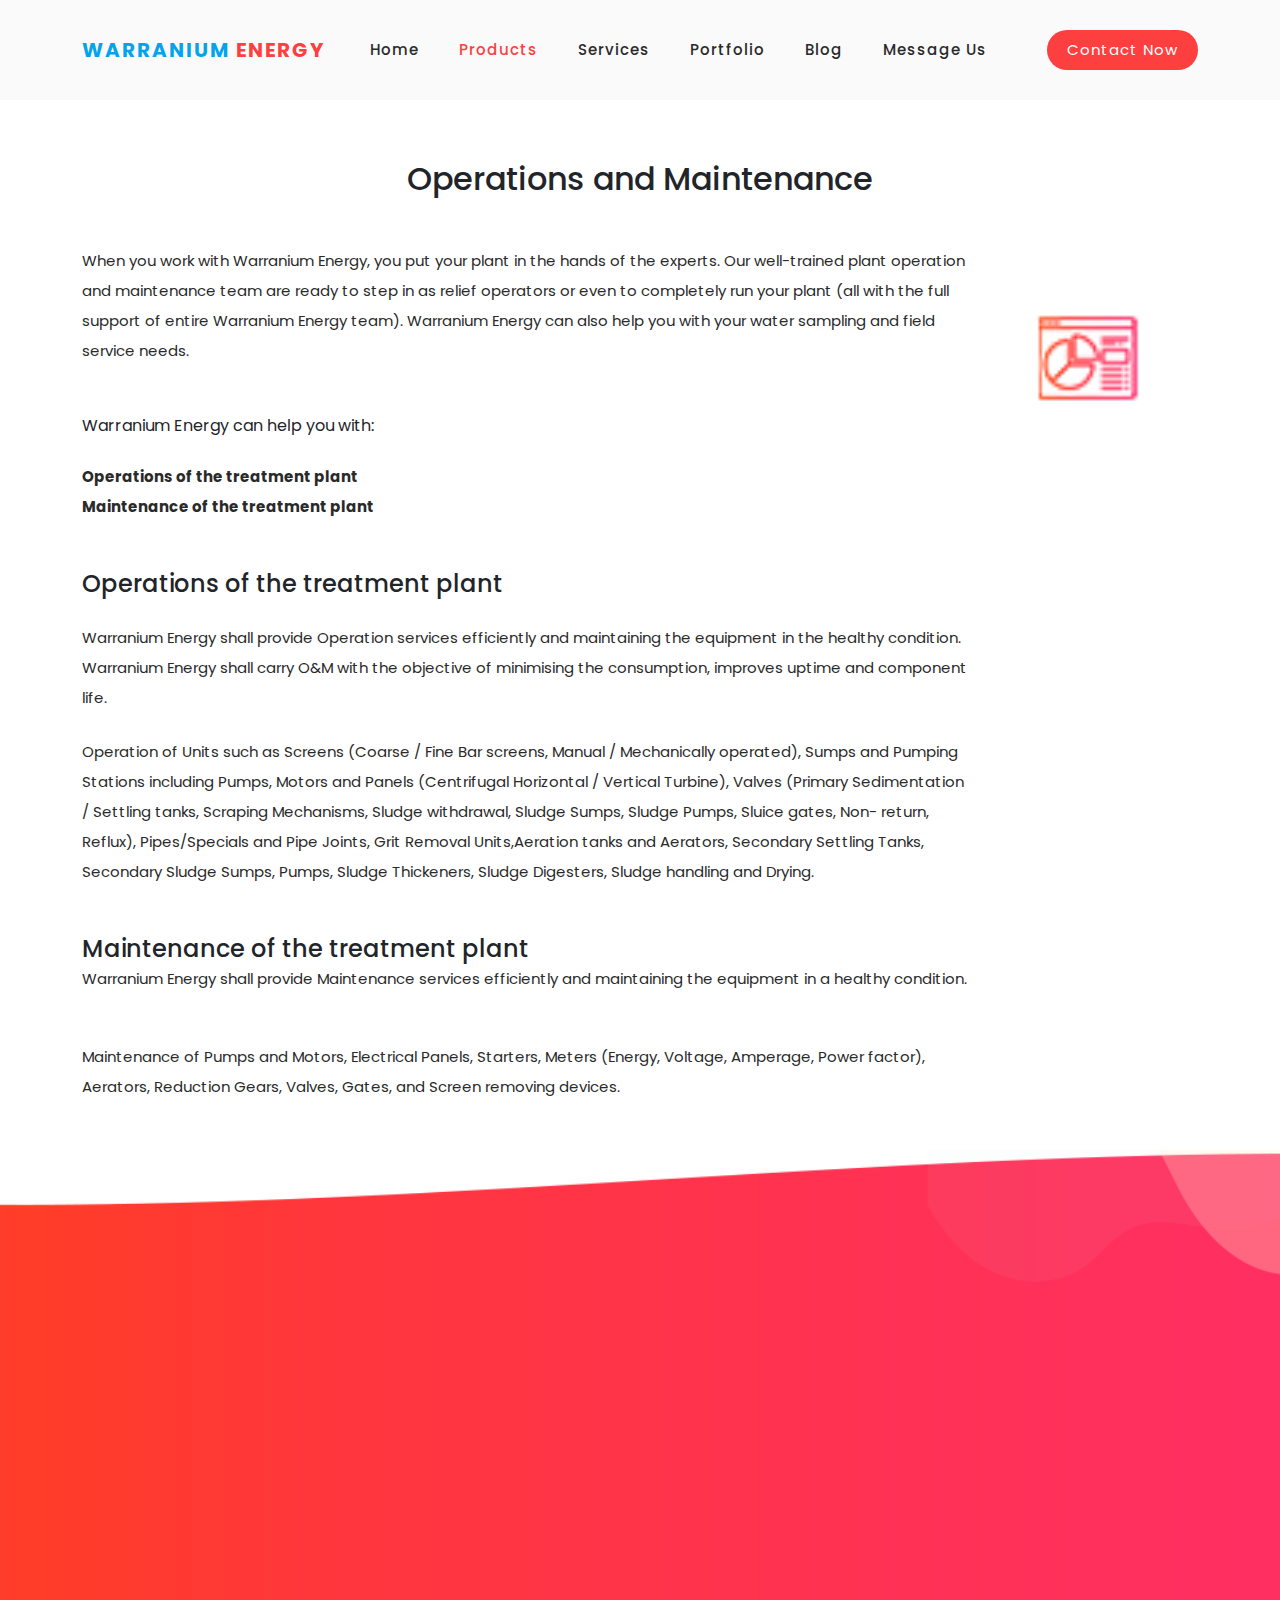
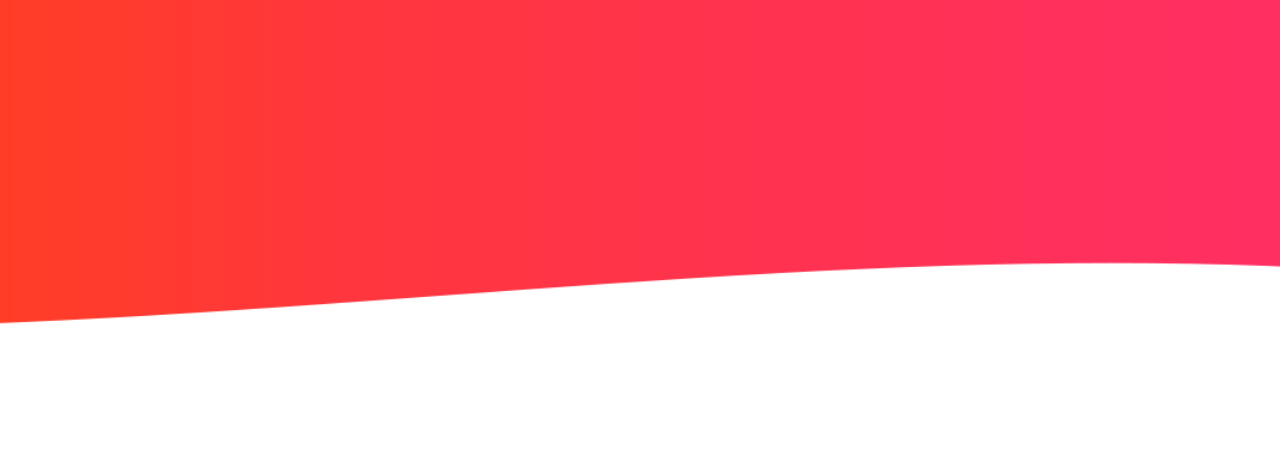
<file: operationmanagement.html>
<!DOCTYPE html>
<html lang="en">

<head>

    <meta charset="UTF-8">
    <meta name="viewport" content="width=device-width, initial-scale=1, shrink-to-fit=no">
    <meta name="description" content="">
    <meta name="author" content="">
    <link rel="preconnect" href="https://fonts.gstatic.com">
    <link href="https://fonts.googleapis.com/css2?family=Poppins:wght@100;200;300;400;500;600;700;800;900&display=swap" rel="stylesheet">

    <title>Warranium Energy</title>

    <!-- Bootstrap core CSS -->
    <link href="vendor/bootstrap/css/bootstrap.min.css" rel="stylesheet">

    <!-- Additional CSS Files -->
    <link rel="stylesheet" href="assets/css/fontawesome.css">
    <link rel="stylesheet" href="assets/css/templatemo-space-dynamic.css">
    <link rel="stylesheet" href="assets/css/animated.css">
    <link rel="stylesheet" href="assets/css/owl.css">
<!--
    
TemplateMo 562 Space Dynamic

https://templatemo.com/tm-562-space-dynamic

-->
</head>

<body>

<!-- ***** Preloader Start ***** -->
<!-- <div id="js-preloader" class="js-preloader">
    <div class="preloader-inner">
    <span class="dot"></span>
    <div class="dots">
        <span></span>
        <span></span>
        <span></span>
    </div>
    </div>
</div> -->
<!-- ***** Preloader End ***** -->

<!-- ***** Header Area Start ***** -->
<header class="header-area header-sticky wow slideInDown" data-wow-duration="0.75s" data-wow-delay="0s">
    <div class="container">
    <div class="row">
        <div class="col-12">
        <nav class="main-nav">
            <!-- ***** Logo Start ***** -->
            <a href="index.html" class="logo">
            <h4 style="font-size: 20px;">Warranium <span>Energy</span></h4>
            </a>
            <!-- ***** Logo End ***** -->
            <!-- ***** Menu Start ***** -->
            <ul class="nav">
            <li class="scroll-to-section"><a href="index.html" >Home</a></li>
            <li class="scroll-to-section"><a href="#about" class="active">Products</a></li>
            <li class="scroll-to-section"><a href="#services">Services</a></li>
            <li class="scroll-to-section"><a href="#portfolio">Portfolio</a></li>
            <li class="scroll-to-section"><a href="#blog">Blog</a></li> 
            <li class="scroll-to-section"><a href="#contact">Message Us</a></li> 
            <li class="scroll-to-section"><div class="main-red-button"><a href="#contact">Contact Now</a></div></li> 
            </ul>        
            <a class='menu-trigger'>
                <span>Menu</span>
            </a>
            <!-- ***** Menu End ***** -->
        </nav>
        </div>
    </div>
    </div>
</header>
<!-- ***** Header Area End ***** -->

<!--Service Starts-->
<div class="service" style="margin-top: 8rem;">
<div class="container" style="margin-bottom:3rem;">
    <h2 class="text-center pb-9" style="padding: 2rem 0 3rem 0;">Operations and Maintenance</h2>
    <div class="content"style="display:grid; grid-template-columns: repeat(5, minmax(0, 1fr));" >
    <div class="text" style ="grid-column: span 4 / span 4;">
        <p>When you work with Warranium Energy, you put your plant in the hands of the experts. Our well-trained plant operation and maintenance team are ready to step in as relief operators or even to completely run your plant (all with the full support of entire Warranium Energy team). Warranium Energy can also help you with your water sampling and field service needs.</p>
        <br>
        <br>
        <span>Warranium Energy can help you with:</span>
        <br>
        <br>
        <ul>
            <li><p><strong>Operations of the treatment plant</strong></p></li>
            <li><p><strong>Maintenance of the treatment plant</strong></p></li>
        </ul>
        <br>
        <br>
        
        <h4>Operations of the treatment plant</h4>
        <br>
        <p style="text-align: left;">Warranium Energy shall provide Operation services efficiently and maintaining the equipment in the healthy condition. Warranium Energy shall carry O&M with the objective of minimising the consumption, improves uptime and component life.</p>
        <br>
        <p style="text-align:left;">Operation of Units such as Screens (Coarse / Fine Bar screens, Manual / Mechanically operated), Sumps and Pumping Stations including Pumps, Motors and Panels (Centrifugal Horizontal / Vertical Turbine), Valves (Primary Sedimentation / Settling tanks, Scraping Mechanisms, Sludge withdrawal, Sludge Sumps, Sludge Pumps, Sluice gates, Non- return, Reflux), Pipes/Specials and Pipe Joints, Grit Removal Units,Aeration tanks and Aerators, Secondary Settling Tanks, Secondary Sludge Sumps, Pumps, Sludge Thickeners, Sludge Digesters, Sludge handling and Drying.</p>
        <br>
        <br>
        <h4>Maintenance of the treatment plant</h4>
        <p>Warranium Energy shall provide Maintenance services efficiently and maintaining the equipment in a healthy condition.</p>
        <br>
        <br>
        <p>Maintenance of Pumps and Motors, Electrical Panels, Starters, Meters (Energy, Voltage, Amperage, Power factor), Aerators, Reduction Gears, Valves, Gates, and Screen removing devices.</p>
    </div>
    <div class="image" style="grid-column: span 1 / span 1;">
        <img src="assets/images/service-icon-01.png">
    </div>
</div>
</div>

    </div>

<!--Service Ends-->   


<div id="contact" class="contact-us section">

    <div class="container">
    <div class="row">
        <div class="col-lg-6 align-self-center wow fadeInLeft" data-wow-duration="0.5s" data-wow-delay="0.25s">
        <div class="section-heading">
            <h2>Feel Free To Send Us a Message About Your Website Needs</h2>
            <p>Lorem ipsum dolor sit amet, consectetur adipiscing elit, sed doer ket eismod tempor incididunt ut labore et dolores</p>
            <div class="phone-info">
            <h4>For any enquiry, Call Us: <span><i class="fa fa-phone"></i> <a href="#">010-020-0340</a></span></h4>
            </div>
        </div>
        </div>
        <div class="col-lg-6 wow fadeInRight" data-wow-duration="0.5s" data-wow-delay="0.25s">
        <form id="contact" action="" method="post">
            <div class="row">
            <div class="col-lg-6">
                <fieldset>
                <input type="name" name="name" id="name" placeholder="Name" autocomplete="on" required>
                </fieldset>
            </div>
            <div class="col-lg-6">
                <fieldset>
                <input type="surname" name="surname" id="surname" placeholder="Surname" autocomplete="on" required>
                </fieldset>
            </div>
            <div class="col-lg-12">
                <fieldset>
                <input type="text" name="email" id="email" pattern="[^ @]*@[^ @]*" placeholder="Your Email" required="">
                </fieldset>
            </div>
            <div class="col-lg-12">
                <fieldset>
                <textarea name="message" type="text" class="form-control" id="message" placeholder="Message" required=""></textarea>  
                </fieldset>
            </div>
            <div class="col-lg-12">
                <fieldset>
                <button type="submit" id="form-submit" class="main-button ">Send Message</button>
                </fieldset>
            </div>
            </div>
            <div class="contact-dec">
            <img src="assets/images/contact-decoration.png" alt="">
            </div>
        </form>
        </div>
    </div>
    </div>
</div>


<footer>
    <div class="container">
    <div class="row">
        <div class="col-lg-12 wow fadeIn" data-wow-duration="1s" data-wow-delay="0.25s">
        <p>© Copyright 2021 Space Dynamic Co. All Rights Reserved. 
        
        <br>Design: <a rel="nofollow" href="https://templatemo.com">TemplateMo</a></p>
        </div>
    </div>
    </div>
</footer>
<!-- Scripts -->
<script src="vendor/jquery/jquery.min.js"></script>
<script src="vendor/bootstrap/js/bootstrap.bundle.min.js"></script>
<script src="assets/js/owl-carousel.js"></script>
<script src="assets/js/animation.js"></script>
<script src="assets/js/imagesloaded.js"></script>
<script src="assets/js/templatemo-custom.js"></script>

</body>
</html>
</file>
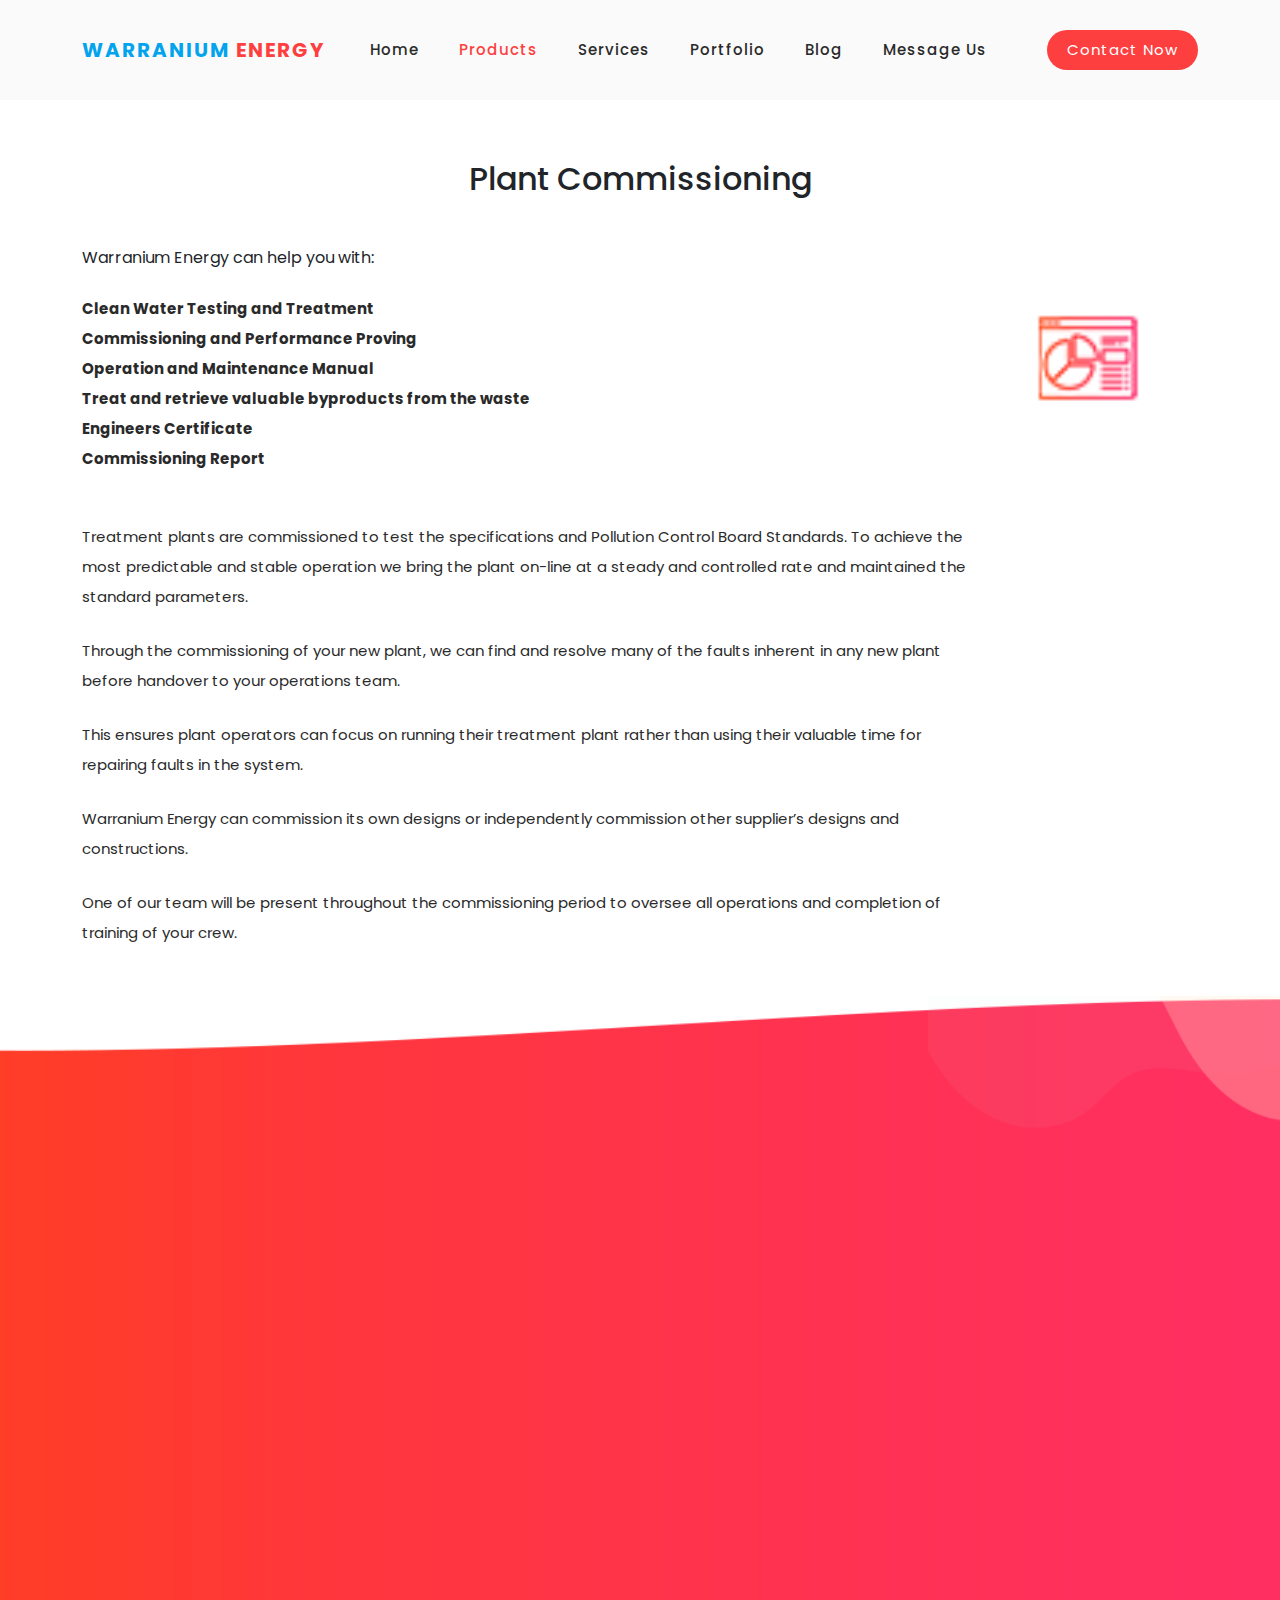
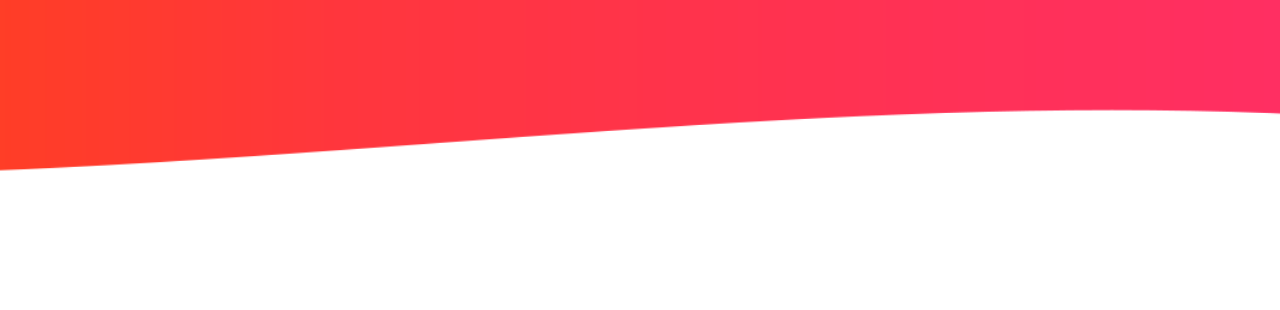
<file: plantcommission.html>
<!DOCTYPE html>
<html lang="en">

<head>

    <meta charset="UTF-8">
    <meta name="viewport" content="width=device-width, initial-scale=1, shrink-to-fit=no">
    <meta name="description" content="">
    <meta name="author" content="">
    <link rel="preconnect" href="https://fonts.gstatic.com">
    <link href="https://fonts.googleapis.com/css2?family=Poppins:wght@100;200;300;400;500;600;700;800;900&display=swap" rel="stylesheet">

    <title>Warranium Energy</title>

    <!-- Bootstrap core CSS -->
    <link href="vendor/bootstrap/css/bootstrap.min.css" rel="stylesheet">

    <!-- Additional CSS Files -->
    <link rel="stylesheet" href="assets/css/fontawesome.css">
    <link rel="stylesheet" href="assets/css/templatemo-space-dynamic.css">
    <link rel="stylesheet" href="assets/css/animated.css">
    <link rel="stylesheet" href="assets/css/owl.css">
<!--
    
TemplateMo 562 Space Dynamic

https://templatemo.com/tm-562-space-dynamic

-->
</head>

<body>

<!-- ***** Preloader Start ***** -->
<!-- <div id="js-preloader" class="js-preloader">
    <div class="preloader-inner">
    <span class="dot"></span>
    <div class="dots">
        <span></span>
        <span></span>
        <span></span>
    </div>
    </div>
</div> -->
<!-- ***** Preloader End ***** -->

<!-- ***** Header Area Start ***** -->
<header class="header-area header-sticky wow slideInDown" data-wow-duration="0.75s" data-wow-delay="0s">
    <div class="container">
    <div class="row">
        <div class="col-12">
        <nav class="main-nav">
            <!-- ***** Logo Start ***** -->
            <a href="index.html" class="logo">
            <h4 style="font-size: 20px;">Warranium <span>Energy</span></h4>
            </a>
            <!-- ***** Logo End ***** -->
            <!-- ***** Menu Start ***** -->
            <ul class="nav">
            <li class="scroll-to-section"><a href="index.html" >Home</a></li>
            <li class="scroll-to-section"><a href="#about" class="active">Products</a></li>
            <li class="scroll-to-section"><a href="#services">Services</a></li>
            <li class="scroll-to-section"><a href="#portfolio">Portfolio</a></li>
            <li class="scroll-to-section"><a href="#blog">Blog</a></li> 
            <li class="scroll-to-section"><a href="#contact">Message Us</a></li> 
            <li class="scroll-to-section"><div class="main-red-button"><a href="#contact">Contact Now</a></div></li> 
            </ul>        
            <a class='menu-trigger'>
                <span>Menu</span>
            </a>
            <!-- ***** Menu End ***** -->
        </nav>
        </div>
    </div>
    </div>
</header>
<!-- ***** Header Area End ***** -->

<!--Service Starts-->
<div class="service" style="margin-top: 8rem;">
<div class="container" style="margin-bottom:3rem;">
    <h2 class="text-center pb-9" style="padding: 2rem 0 3rem 0;">Plant Commissioning</h2>
    <div class="content"style="display:grid; grid-template-columns: repeat(5, minmax(0, 1fr));" >
    <div class="text" style ="grid-column: span 4 / span 4;">
        <span>Warranium Energy can help you with:</span>
        <br>
        <br>
        <ul>
            <li><p><strong> Clean Water Testing and Treatment</strong></p></li>
            <li><p><strong> Commissioning and Performance Proving</strong></p></li>
            <li><p><strong>Operation and Maintenance Manual</strong></p></li>
            <li><p><strong>Treat and retrieve valuable byproducts from the waste</strong></p></li>
            <li><p><strong>Engineers Certificate</strong></p></li>
            <li><p><strong>Commissioning Report</strong></p></li>

        </ul>

        <br>
        <br>
        <p style="text-align: left;">Treatment plants are commissioned to test the specifications and Pollution Control Board Standards. To achieve the most predictable and stable operation we bring the plant on-line at a steady and controlled rate and maintained the standard parameters.</p>
        <br>
        <p style="text-align:left;">Through the commissioning of your new plant, we can find and resolve many of the faults inherent in any new plant before handover to your operations team.</p>
        <br>
        <p>This ensures plant operators can focus on running their treatment plant rather than using their valuable time for repairing faults in the system.</p>
        <br>
        <p>Warranium Energy can commission its own designs or independently commission other supplier’s designs and constructions.</p>        
        <br>
        <p>One of our team will be present throughout the commissioning period to oversee all operations and completion of training of your crew.</p>

    </div>
    <div class="image" style="grid-column: span 1 / span 1;">
        <img src="assets/images/service-icon-01.png">
    </div>
</div>
</div>

    </div>

<!--Service Ends-->   


<div id="contact" class="contact-us section">

    <div class="container">
    <div class="row">
        <div class="col-lg-6 align-self-center wow fadeInLeft" data-wow-duration="0.5s" data-wow-delay="0.25s">
        <div class="section-heading">
            <h2>Feel Free To Send Us a Message About Your Website Needs</h2>
            <p>Lorem ipsum dolor sit amet, consectetur adipiscing elit, sed doer ket eismod tempor incididunt ut labore et dolores</p>
            <div class="phone-info">
            <h4>For any enquiry, Call Us: <span><i class="fa fa-phone"></i> <a href="#">010-020-0340</a></span></h4>
            </div>
        </div>
        </div>
        <div class="col-lg-6 wow fadeInRight" data-wow-duration="0.5s" data-wow-delay="0.25s">
        <form id="contact" action="" method="post">
            <div class="row">
            <div class="col-lg-6">
                <fieldset>
                <input type="name" name="name" id="name" placeholder="Name" autocomplete="on" required>
                </fieldset>
            </div>
            <div class="col-lg-6">
                <fieldset>
                <input type="surname" name="surname" id="surname" placeholder="Surname" autocomplete="on" required>
                </fieldset>
            </div>
            <div class="col-lg-12">
                <fieldset>
                <input type="text" name="email" id="email" pattern="[^ @]*@[^ @]*" placeholder="Your Email" required="">
                </fieldset>
            </div>
            <div class="col-lg-12">
                <fieldset>
                <textarea name="message" type="text" class="form-control" id="message" placeholder="Message" required=""></textarea>  
                </fieldset>
            </div>
            <div class="col-lg-12">
                <fieldset>
                <button type="submit" id="form-submit" class="main-button ">Send Message</button>
                </fieldset>
            </div>
            </div>
            <div class="contact-dec">
            <img src="assets/images/contact-decoration.png" alt="">
            </div>
        </form>
        </div>
    </div>
    </div>
</div>


<footer>
    <div class="container">
    <div class="row">
        <div class="col-lg-12 wow fadeIn" data-wow-duration="1s" data-wow-delay="0.25s">
        <p>© Copyright 2021 Space Dynamic Co. All Rights Reserved. 
        
        <br>Design: <a rel="nofollow" href="https://templatemo.com">TemplateMo</a></p>
        </div>
    </div>
    </div>
</footer>
<!-- Scripts -->
<script src="vendor/jquery/jquery.min.js"></script>
<script src="vendor/bootstrap/js/bootstrap.bundle.min.js"></script>
<script src="assets/js/owl-carousel.js"></script>
<script src="assets/js/animation.js"></script>
<script src="assets/js/imagesloaded.js"></script>
<script src="assets/js/templatemo-custom.js"></script>

</body>
</html>
</file>
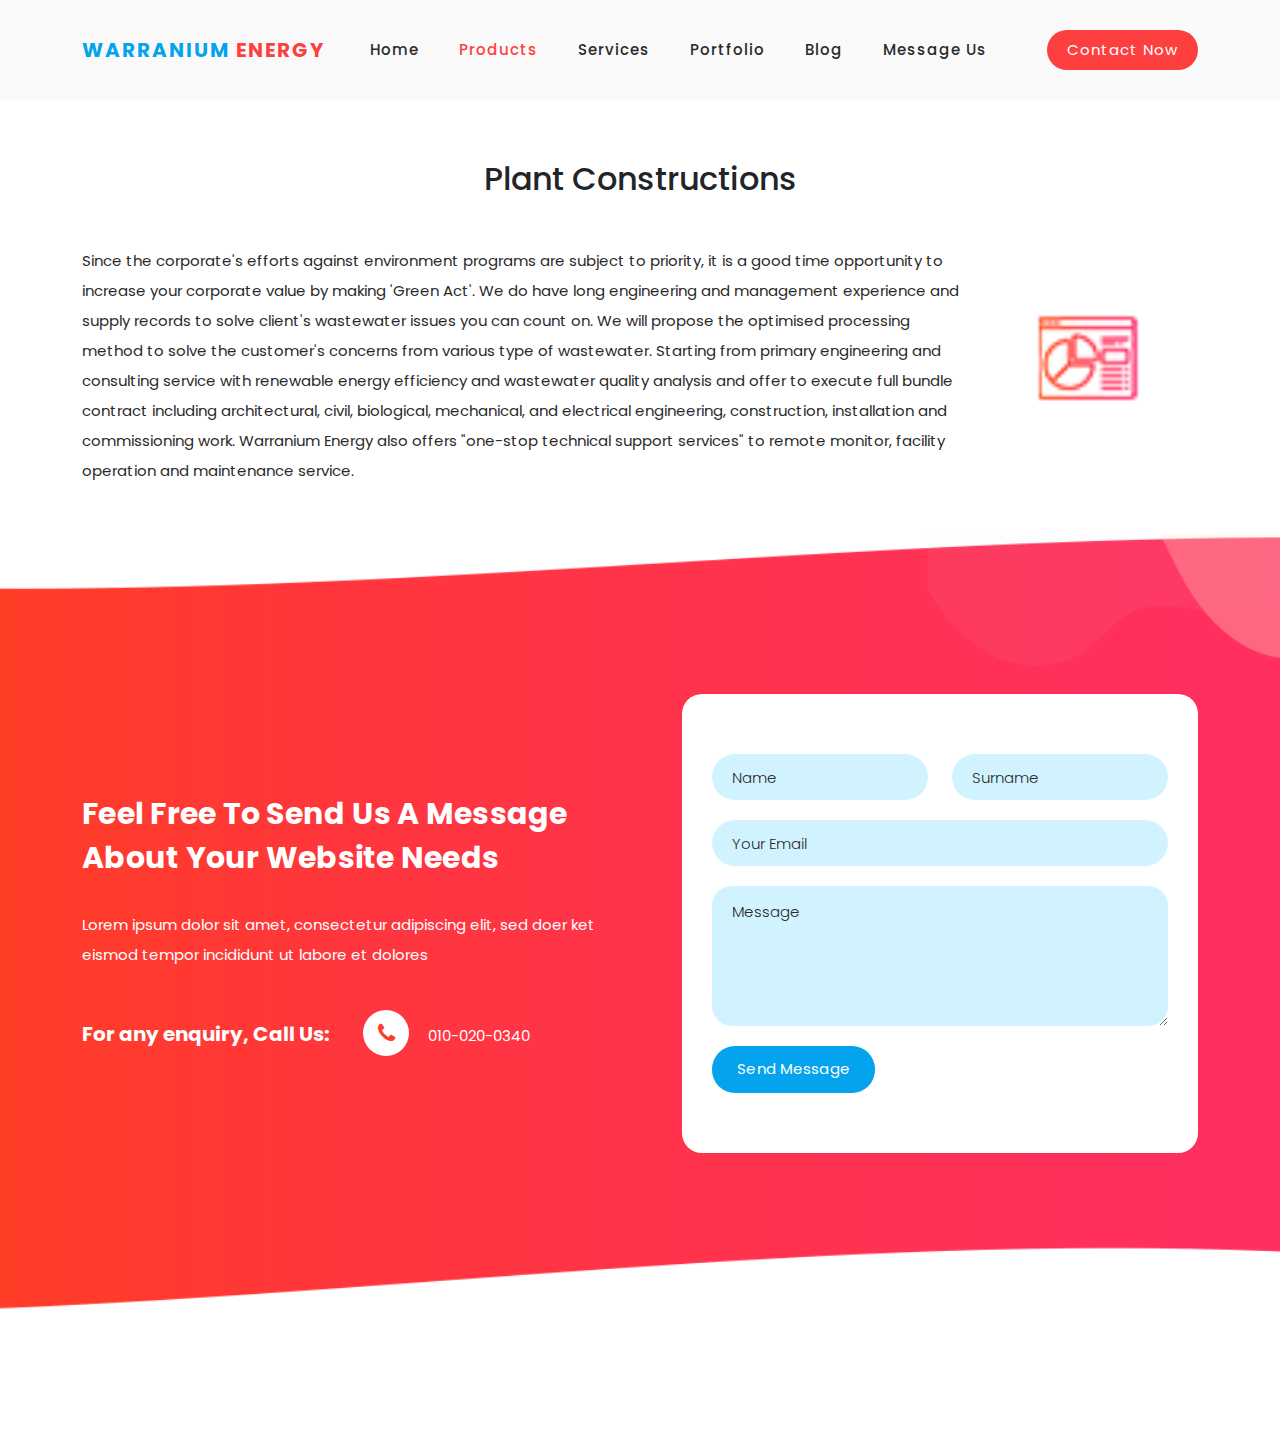
<file: plantconstruction.html>
<!DOCTYPE html>
<html lang="en">

  <head>

    <meta charset="UTF-8">
    <meta name="viewport" content="width=device-width, initial-scale=1, shrink-to-fit=no">
    <meta name="description" content="">
    <meta name="author" content="">
    <link rel="preconnect" href="https://fonts.gstatic.com">
    <link href="https://fonts.googleapis.com/css2?family=Poppins:wght@100;200;300;400;500;600;700;800;900&display=swap" rel="stylesheet">

    <title>Warranium Energy</title>

    <!-- Bootstrap core CSS -->
    <link href="vendor/bootstrap/css/bootstrap.min.css" rel="stylesheet">

    <!-- Additional CSS Files -->
    <link rel="stylesheet" href="assets/css/fontawesome.css">
    <link rel="stylesheet" href="assets/css/templatemo-space-dynamic.css">
    <link rel="stylesheet" href="assets/css/animated.css">
    <link rel="stylesheet" href="assets/css/owl.css">
<!--
    
TemplateMo 562 Space Dynamic

https://templatemo.com/tm-562-space-dynamic

-->
  </head>

<body>

  <!-- ***** Preloader Start ***** -->
  <!-- <div id="js-preloader" class="js-preloader">
    <div class="preloader-inner">
      <span class="dot"></span>
      <div class="dots">
        <span></span>
        <span></span>
        <span></span>
      </div>
    </div>
  </div> -->
  <!-- ***** Preloader End ***** -->

  <!-- ***** Header Area Start ***** -->
  <header class="header-area header-sticky wow slideInDown" data-wow-duration="0.75s" data-wow-delay="0s">
    <div class="container">
      <div class="row">
        <div class="col-12">
          <nav class="main-nav">
            <!-- ***** Logo Start ***** -->
            <a href="index.html" class="logo">
              <h4 style="font-size: 20px;">Warranium <span>Energy</span></h4>
            </a>
            <!-- ***** Logo End ***** -->
            <!-- ***** Menu Start ***** -->
            <ul class="nav">
              <li class="scroll-to-section"><a href="index.html" >Home</a></li>
              <li class="scroll-to-section"><a href="#about" class="active">Products</a></li>
              <li class="scroll-to-section"><a href="#services">Services</a></li>
              <li class="scroll-to-section"><a href="#portfolio">Portfolio</a></li>
              <li class="scroll-to-section"><a href="#blog">Blog</a></li> 
              <li class="scroll-to-section"><a href="#contact">Message Us</a></li> 
              <li class="scroll-to-section"><div class="main-red-button"><a href="#contact">Contact Now</a></div></li> 
            </ul>        
            <a class='menu-trigger'>
                <span>Menu</span>
            </a>
            <!-- ***** Menu End ***** -->
          </nav>
        </div>
      </div>
    </div>
  </header>
  <!-- ***** Header Area End ***** -->

  <!--Service Starts-->
  <div class="service" style="margin-top: 8rem;">
  <div class="container" style="margin-bottom:3rem;">
    <h2 class="text-center pb-9" style="padding: 2rem 0 3rem 0;">Plant Constructions</h2>
    <div class="content"style="display:grid; grid-template-columns: repeat(5, minmax(0, 1fr));" >
    <div class="text" style ="grid-column: span 4 / span 4;">
    <p style="text-align: left;">Since the corporate's efforts against environment programs are subject to priority, it is a good time opportunity to increase your corporate value by making 'Green Act'. We do have long engineering and management experience and supply records to solve client's wastewater issues you can count on. We will propose the optimised processing method to solve the customer's concerns from various type of wastewater. Starting from primary engineering and consulting service with renewable energy efficiency and wastewater quality analysis and offer to execute full bundle contract including architectural, civil, biological, mechanical, and electrical engineering, construction, installation and commissioning work. Warranium Energy also offers "one-stop technical support services" to remote monitor, facility operation and maintenance service.</p>
    </div>
    <div class="image" style="grid-column: span 1 / span 1;">
        <img src="assets/images/service-icon-01.png">
    </div>
</div>
</div>

    </div>

 <!--Service Ends-->   


  <div id="contact" class="contact-us section">

    <div class="container">
      <div class="row">
        <div class="col-lg-6 align-self-center wow fadeInLeft" data-wow-duration="0.5s" data-wow-delay="0.25s">
          <div class="section-heading">
            <h2>Feel Free To Send Us a Message About Your Website Needs</h2>
            <p>Lorem ipsum dolor sit amet, consectetur adipiscing elit, sed doer ket eismod tempor incididunt ut labore et dolores</p>
            <div class="phone-info">
              <h4>For any enquiry, Call Us: <span><i class="fa fa-phone"></i> <a href="#">010-020-0340</a></span></h4>
            </div>
          </div>
        </div>
        <div class="col-lg-6 wow fadeInRight" data-wow-duration="0.5s" data-wow-delay="0.25s">
          <form id="contact" action="" method="post">
            <div class="row">
              <div class="col-lg-6">
                <fieldset>
                  <input type="name" name="name" id="name" placeholder="Name" autocomplete="on" required>
                </fieldset>
              </div>
              <div class="col-lg-6">
                <fieldset>
                  <input type="surname" name="surname" id="surname" placeholder="Surname" autocomplete="on" required>
                </fieldset>
              </div>
              <div class="col-lg-12">
                <fieldset>
                  <input type="text" name="email" id="email" pattern="[^ @]*@[^ @]*" placeholder="Your Email" required="">
                </fieldset>
              </div>
              <div class="col-lg-12">
                <fieldset>
                  <textarea name="message" type="text" class="form-control" id="message" placeholder="Message" required=""></textarea>  
                </fieldset>
              </div>
              <div class="col-lg-12">
                <fieldset>
                  <button type="submit" id="form-submit" class="main-button ">Send Message</button>
                </fieldset>
              </div>
            </div>
            <div class="contact-dec">
              <img src="assets/images/contact-decoration.png" alt="">
            </div>
          </form>
        </div>
      </div>
    </div>
  </div>


  <footer>
    <div class="container">
      <div class="row">
        <div class="col-lg-12 wow fadeIn" data-wow-duration="1s" data-wow-delay="0.25s">
          <p>© Copyright 2021 Space Dynamic Co. All Rights Reserved. 
          
          <br>Design: <a rel="nofollow" href="https://templatemo.com">TemplateMo</a></p>
        </div>
      </div>
    </div>
  </footer>
  <!-- Scripts -->
  <script src="vendor/jquery/jquery.min.js"></script>
  <script src="vendor/bootstrap/js/bootstrap.bundle.min.js"></script>
  <script src="assets/js/owl-carousel.js"></script>
  <script src="assets/js/animation.js"></script>
  <script src="assets/js/imagesloaded.js"></script>
  <script src="assets/js/templatemo-custom.js"></script>

</body>
</html>
</file>
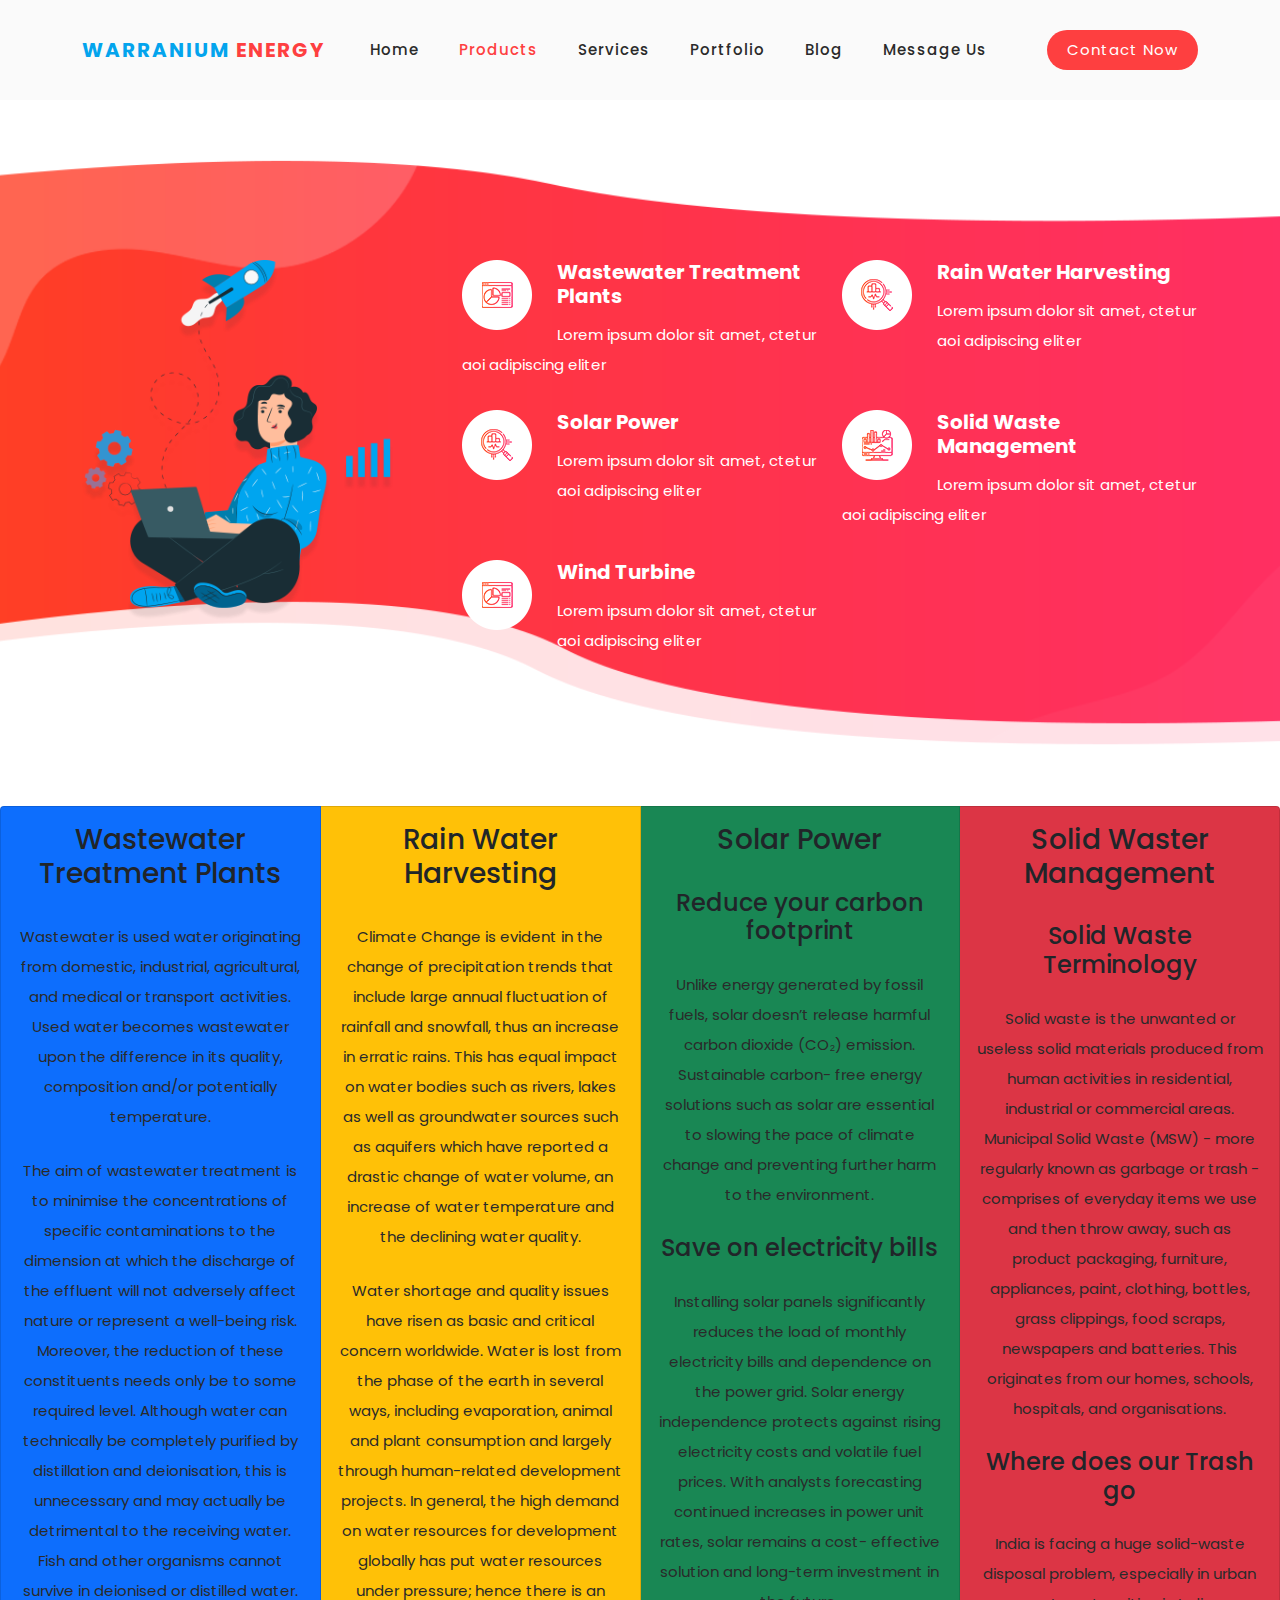
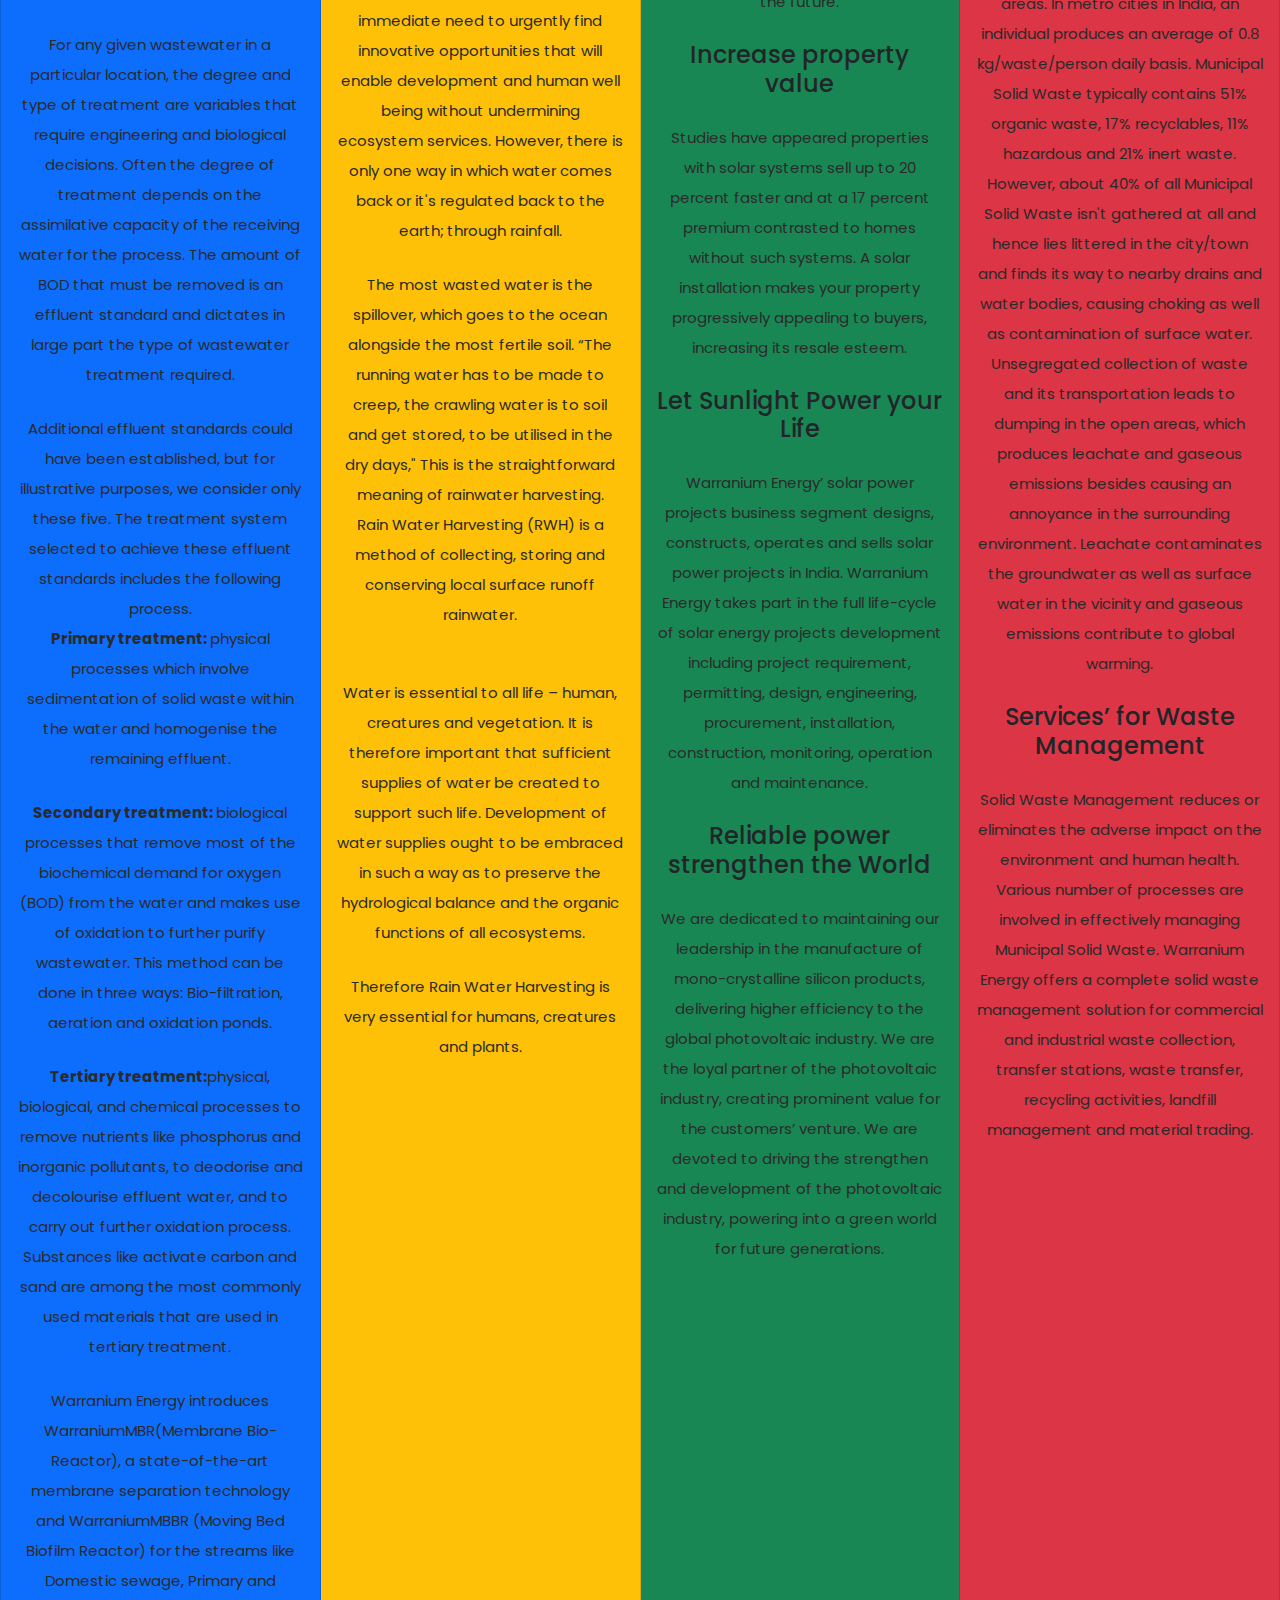
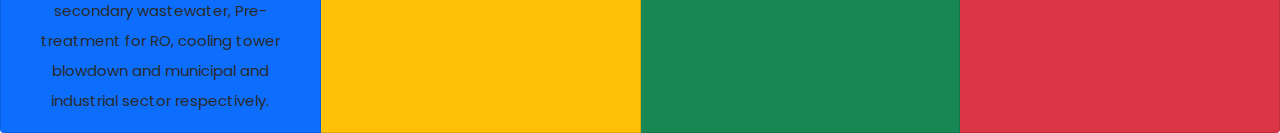
<file: product.html>
<!DOCTYPE html>
<html lang="en">

  <head>

    <meta charset="UTF-8">
    <meta name="viewport" content="width=device-width, initial-scale=1, shrink-to-fit=no">
    <meta name="description" content="">
    <meta name="author" content="">
    <link rel="preconnect" href="https://fonts.gstatic.com">
    <link href="https://fonts.googleapis.com/css2?family=Poppins:wght@100;200;300;400;500;600;700;800;900&display=swap" rel="stylesheet">

    <title>Warranium Energy</title>

    <!-- Bootstrap core CSS -->
    <link href="vendor/bootstrap/css/bootstrap.min.css" rel="stylesheet">

    <!-- Additional CSS Files -->
    <link rel="stylesheet" href="assets/css/fontawesome.css">
    <link rel="stylesheet" href="assets/css/templatemo-space-dynamic.css">
    <link rel="stylesheet" href="assets/css/animated.css">
    <link rel="stylesheet" href="assets/css/owl.css">
<!--
    
TemplateMo 562 Space Dynamic

https://templatemo.com/tm-562-space-dynamic

-->
  </head>

<body>

  <!-- ***** Preloader Start ***** -->
  <!-- <div id="js-preloader" class="js-preloader">
    <div class="preloader-inner">
      <span class="dot"></span>
      <div class="dots">
        <span></span>
        <span></span>
        <span></span>
      </div>
    </div>
  </div> -->
  <!-- ***** Preloader End ***** -->

  <!-- ***** Header Area Start ***** -->
  <header class="header-area header-sticky wow slideInDown" data-wow-duration="0.75s" data-wow-delay="0s">
    <div class="container">
      <div class="row">
        <div class="col-12">
          <nav class="main-nav">
            <!-- ***** Logo Start ***** -->
            <a href="index.html" class="logo">
              <h4 style="font-size: 20px;">Warranium <span>Energy</span></h4>
            </a>
            <!-- ***** Logo End ***** -->
            <!-- ***** Menu Start ***** -->
            <ul class="nav">
              <li class="scroll-to-section"><a href="index.html" >Home</a></li>
              <li class="scroll-to-section"><a href="#about" class="active">Products</a></li>
              <li class="scroll-to-section"><a href="services.html">Services</a></li>
              <li class="scroll-to-section"><a href="#portfolio">Portfolio</a></li>
              <li class="scroll-to-section"><a href="#blog">Blog</a></li> 
              <li class="scroll-to-section"><a href="#contact">Message Us</a></li> 
              <li class="scroll-to-section"><div class="main-red-button"><a href="#contact">Contact Now</a></div></li> 
            </ul>        
            <a class='menu-trigger'>
                <span>Menu</span>
            </a>
            <!-- ***** Menu End ***** -->
          </nav>
        </div>
      </div>
    </div>
  </header>
  <!-- ***** Header Area End ***** -->

  <div id="about" class="about-us section">
    <div class="container">
      <div class="row">
        <div class="col-lg-4">
          <div class="left-image wow fadeIn" data-wow-duration="1s" data-wow-delay="0.2s">
            <img src="assets/images/about-left-image.png" alt="person graphic">
          </div>
        </div>
        <div class="col-lg-8 align-self-center">
          <div class="services">
            <div class="row">
              <div class="col-lg-6">
                <div class="item wow fadeIn" data-wow-duration="1s" data-wow-delay="0.5s">
                  <div class="icon">
                    <img src="assets/images/service-icon-01.png" alt="reporting">
                  </div>
                  <div class="right-text">
                    <h4>Wastewater Treatment Plants</h4>

                    <p>Lorem ipsum dolor sit amet, ctetur aoi adipiscing eliter</p>
                  </div>
                </div>
              </div>
              <div class="col-lg-6">
                <div class="item wow fadeIn" data-wow-duration="1s" data-wow-delay="0.7s">
                  <div class="icon">
                    <img src="assets/images/service-icon-02.png" alt="">
                  </div>
                  <div class="right-text">
                    <h4>Rain Water Harvesting</h4>
                    <p>Lorem ipsum dolor sit amet, ctetur aoi adipiscing eliter</p>
                  </div>
                </div>
              </div>
              <div class="col-lg-6">
                <div class="item wow fadeIn" data-wow-duration="1s" data-wow-delay="0.7s">
                  <div class="icon">
                    <img src="assets/images/service-icon-02.png" alt="">
                  </div>
                  <div class="right-text">
                    <h4>Solar Power</h4>
                    <p>Lorem ipsum dolor sit amet, ctetur aoi adipiscing eliter</p>
                  </div>
                </div>
              </div>
              <div class="col-lg-6">
                <div class="item wow fadeIn" data-wow-duration="1s" data-wow-delay="0.9s">
                  <div class="icon">
                    <img src="assets/images/service-icon-03.png" alt="">
                  </div>
                  <div class="right-text">
                    <h4>Solid Waste Management</h4>
                    <p>Lorem ipsum dolor sit amet, ctetur aoi adipiscing eliter</p>
                  </div>
                </div>
              </div>
              <div class="col-lg-6">
                <div class="item wow fadeIn" data-wow-duration="1s" data-wow-delay="1.1s">
                  <div class="icon">
                    <img src="assets/images/service-icon-04.png" alt="">
                  </div>
                  <div class="right-text">
                    <h4>Wind Turbine</h4>
                    <p>Lorem ipsum dolor sit amet, ctetur aoi adipiscing eliter</p>
                  </div>
                </div>
              </div>
            </div>
          </div>
        </div>
      </div>
    </div>
  </div>


  <div class="card-group">
    <div class="card bg-primary">
      <div class="card-body text-center">
        <h3 class="card-heading" style="padding-bottom: 2rem;">Wastewater Treatment Plants</h3>  
        
        <p class="card-text">Wastewater is used water originating from domestic, industrial, agricultural, and medical or transport activities. Used water becomes wastewater upon the difference in its quality, composition and/or potentially temperature.</p>
        <br>
        <p class="card-text">The aim of wastewater treatment is to minimise the concentrations of specific contaminations to the dimension at which the discharge of the effluent will not adversely affect nature or represent a well-being risk. Moreover, the reduction of these constituents needs only be to some required level. Although water can technically be completely purified by distillation and deionisation, this is unnecessary and may actually be detrimental to the receiving water. Fish and other organisms cannot survive in deionised or distilled water.</p>
        <br>
        <p class="card-text">For any given wastewater in a particular location, the degree and type of treatment are variables that require engineering and biological decisions. Often the degree of treatment depends on the assimilative capacity of the receiving water for the process. The amount of BOD that must be removed is an effluent standard and dictates in large part the type of wastewater treatment required.</p>
        <br>
        <p class="card-text">Additional effluent standards could have been established, but for illustrative purposes, we consider only these five. The treatment system selected to achieve these effluent standards includes the following process.</p>
        <p class="card-text"><strong>Primary treatment: </strong> physical processes which involve sedimentation of solid waste within the water and homogenise the remaining effluent. </p>
        <br>
        <p class="card-text"><strong>Secondary treatment: </strong>biological processes that remove most of the biochemical demand for oxygen (BOD) from the water and makes use of oxidation to further purify wastewater. This method can be done in three ways: Bio-filtration, aeration and oxidation ponds.</p>
        <br>
        <p class="card-text"><strong>Tertiary treatment:</strong>physical, biological, and chemical processes to remove nutrients like phosphorus and inorganic pollutants, to deodorise and decolourise effluent water, and to carry out further oxidation process. Substances like activate carbon and sand are among the most commonly used materials that are used in tertiary treatment.</p>
        <br>
        <p class="card-text">Warranium Energy introduces WarraniumMBR(Membrane Bio-Reactor), a state-of-the-art membrane separation technology and WarraniumMBBR (Moving Bed Biofilm Reactor) for the streams like Domestic sewage, Primary and secondary wastewater, Pre-treatment for RO, cooling tower blowdown and municipal and industrial sector respectively.</p>
      </div>
    </div>
    <div class="card bg-warning">
      <div class="card-body text-center">
        <h3 class="card-heading" style="padding-bottom: 2rem;">Rain Water Harvesting</h3>  
        
        <p class="card-text">Climate Change is evident in the change of precipitation trends that include large annual fluctuation of rainfall and snowfall, thus an increase in erratic rains. This has equal impact on water bodies such as rivers, lakes as well as groundwater sources such as aquifers which have reported a drastic change of water volume, an increase of water temperature and the declining water quality.</p>
        <br>
        <p class="card-text">Water shortage and quality issues have risen as basic and critical concern worldwide. Water is lost from the phase of the earth in several ways, including evaporation, animal and plant consumption and largely through human-related development projects. In general, the high demand on water resources for development globally has put water resources under pressure; hence there is an immediate need to urgently find innovative opportunities that will enable development and human well being without undermining ecosystem services. However, there is only one way in which water comes back or it's regulated back to the earth; through rainfall.
        </p>
        <br>
        <p class="card-text">The most wasted water is the spillover, which goes to the ocean alongside the most fertile soil. “The running water has to be made to creep, the crawling water is to soil and get stored, to be utilised in the dry days," This is the straightforward meaning of rainwater harvesting.
        </p>
        <p class="card-text">Rain Water Harvesting (RWH) is a method of collecting, storing and conserving local surface runoff rainwater.</p>
        <br>
        <br>
        <p class="card-text">Water is essential to all life – human, creatures and vegetation. It is therefore important that sufficient supplies of water be created to support such life. Development of water supplies ought to be embraced in such a way as to preserve the hydrological balance and the organic functions of all ecosystems.</p>
        <br>
        <p class="card-text">Therefore Rain Water Harvesting is very essential for humans, creatures and plants.</p>
    </div>
    </div>
    <div class="card bg-success">
      <div class="card-body text-center">
        <h3 class="card-heading" style="padding-bottom: 2rem;">Solar Power</h3>  
    
        <h4 class="card-text">Reduce your carbon footprint</h4>
        <br>
        <p class="card-text">Unlike energy generated by fossil fuels, solar doesn’t release harmful carbon dioxide (CO₂) emission. Sustainable carbon- free energy solutions such as solar are essential to slowing the pace of climate change and preventing further harm to the environment.</p>
        <br>
        <h4 class="card-text">Save on electricity bills</h4>
        <br>
        <p class="card-text">Installing solar panels significantly reduces the load of monthly electricity bills and dependence on the power grid. Solar energy independence protects against rising electricity costs and volatile fuel prices. With analysts forecasting continued increases in power unit rates, solar remains a cost- effective solution and long-term investment in the future.</p>
        <br>
        <h4 class="card-text">Increase property value</h4>
        <br>
        <p class="card-text">Studies have appeared properties with solar systems sell up to 20 percent faster and at a 17 percent premium contrasted to homes without such systems. A solar installation makes your property progressively appealing to buyers, increasing its resale esteem.</p>
        <br>
        <h4 class="card-text">Let Sunlight Power your Life</h4>
        <br>
        <p class="card-text">Warranium Energy’ solar power projects business segment designs, constructs, operates and sells solar power projects in India. Warranium Energy takes part in the full life-cycle of solar energy projects development including project requirement, permitting, design, engineering, procurement, installation, construction, monitoring, operation and maintenance.</p>        
        <br>
        <h4 class="card-text">Reliable power strengthen the World</h4>
        <br>
        <p class="card-text">We are dedicated to maintaining our leadership in the manufacture of mono-crystalline silicon products, delivering higher efficiency to the global photovoltaic industry. We are the loyal partner of the photovoltaic industry, creating prominent value for the customers’ venture. We are devoted to driving the strengthen and development of the photovoltaic industry, powering into a green world for future generations.</p>
    </div>
    </div>
    <div class="card bg-danger">
      <div class="card-body text-center">
        <h3 class="card-heading" style="padding-bottom: 2rem;">Solid Waster Management</h3>  

        <h4 class="card-text">Solid Waste Terminology</h4> 
         <br>
        <p class="card-text">Solid waste is the unwanted or useless solid materials produced from human activities in residential, industrial or commercial areas. Municipal Solid Waste (MSW) - more regularly known as garbage or trash - comprises of everyday items we use and then throw away, such as product packaging, furniture, appliances, paint, clothing, bottles, grass clippings, food scraps, newspapers and batteries. This originates from our homes, schools, hospitals, and organisations.</p>
        <br>
       <h4 class="card-text">Where does our Trash go</h4>
       <br>
       <p class="card-text">India is facing a huge solid-waste disposal problem, especially in urban areas. In metro cities in India, an individual produces an average of 0.8 kg/waste/person daily basis. Municipal Solid Waste typically contains 51% organic waste, 17% recyclables, 11% hazardous and 21% inert waste. However, about 40% of all Municipal Solid Waste isn't gathered at all and hence lies littered in the city/town and finds its way to nearby drains and water bodies, causing choking as well as contamination of surface water. Unsegregated collection of waste and its transportation leads to dumping in the open areas, which produces leachate and gaseous emissions besides causing an annoyance in the surrounding environment. Leachate contaminates the groundwater as well as surface water in the vicinity and gaseous emissions contribute to global warming.</p>
       <br>
       <h4 class="card-text">Services’ for Waste Management</h4>
       <br>
       <p class="card-text">Solid Waste Management reduces or eliminates the adverse impact on the environment and human health. Various number of processes are involved in effectively managing Municipal Solid Waste. Warranium Energy offers a complete solid waste management solution for commercial and industrial waste collection, transfer stations, waste transfer, recycling activities, landfill management and material trading.</p> 
    </div>
    </div>
  </div>

  </body>

  </html>
</file>
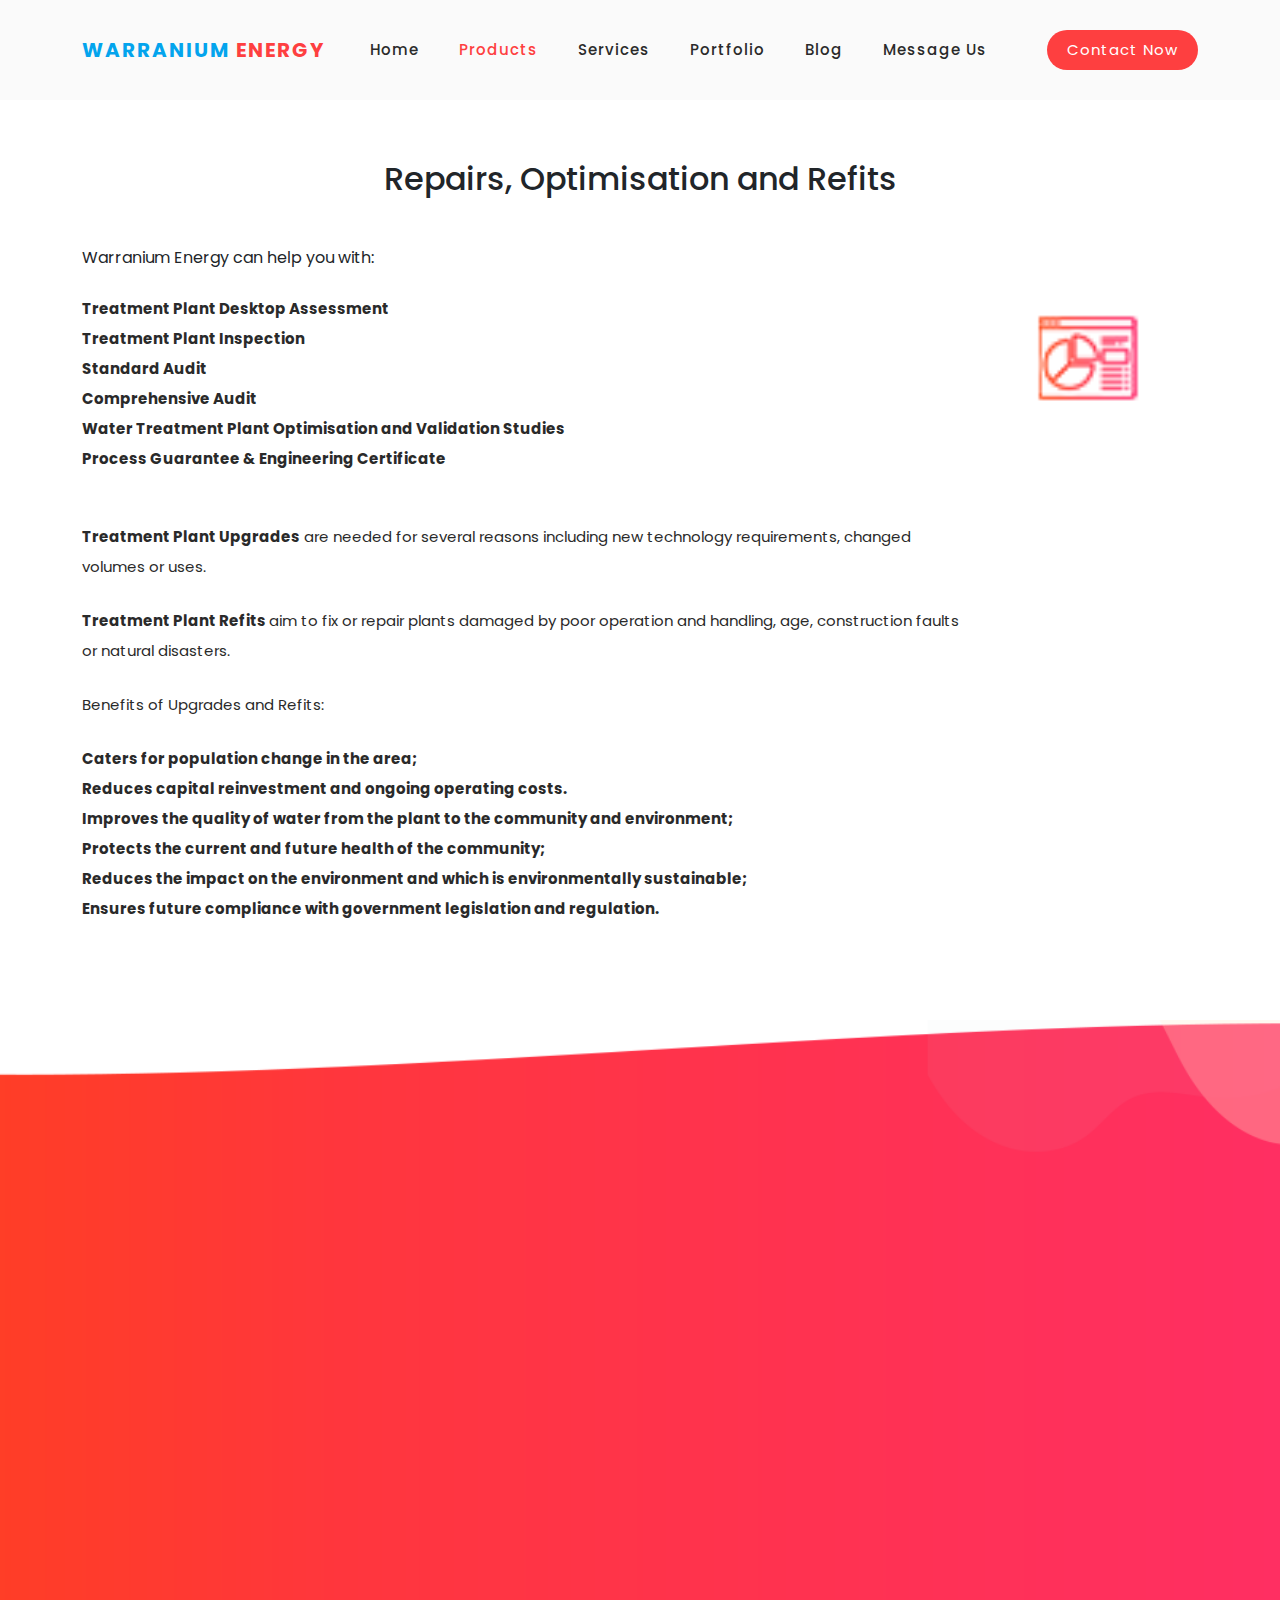
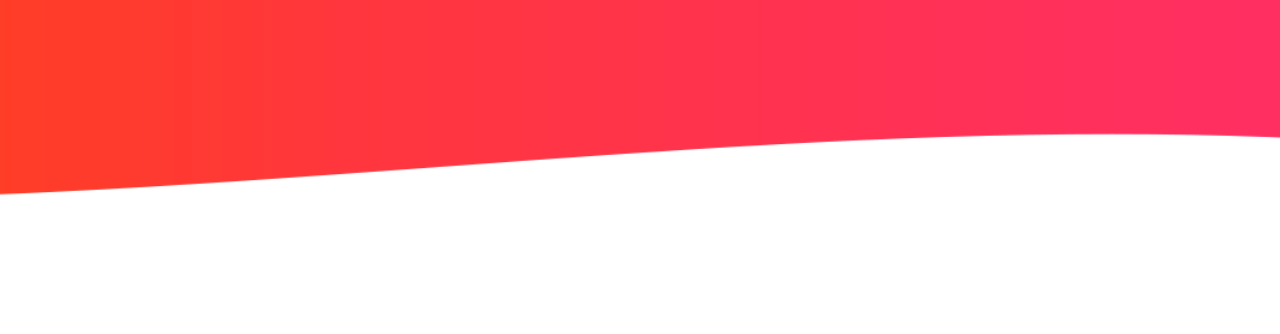
<file: repairs.html>
<!DOCTYPE html>
<html lang="en">

<head>

    <meta charset="UTF-8">
    <meta name="viewport" content="width=device-width, initial-scale=1, shrink-to-fit=no">
    <meta name="description" content="">
    <meta name="author" content="">
    <link rel="preconnect" href="https://fonts.gstatic.com">
    <link href="https://fonts.googleapis.com/css2?family=Poppins:wght@100;200;300;400;500;600;700;800;900&display=swap" rel="stylesheet">

    <title>Warranium Energy</title>

    <!-- Bootstrap core CSS -->
    <link href="vendor/bootstrap/css/bootstrap.min.css" rel="stylesheet">

    <!-- Additional CSS Files -->
    <link rel="stylesheet" href="assets/css/fontawesome.css">
    <link rel="stylesheet" href="assets/css/templatemo-space-dynamic.css">
    <link rel="stylesheet" href="assets/css/animated.css">
    <link rel="stylesheet" href="assets/css/owl.css">
<!--
    
TemplateMo 562 Space Dynamic

https://templatemo.com/tm-562-space-dynamic

-->
</head>

<body>

<!-- ***** Preloader Start ***** -->
<!-- <div id="js-preloader" class="js-preloader">
    <div class="preloader-inner">
    <span class="dot"></span>
    <div class="dots">
        <span></span>
        <span></span>
        <span></span>
    </div>
    </div>
</div> -->
<!-- ***** Preloader End ***** -->

<!-- ***** Header Area Start ***** -->
<header class="header-area header-sticky wow slideInDown" data-wow-duration="0.75s" data-wow-delay="0s">
    <div class="container">
    <div class="row">
        <div class="col-12">
        <nav class="main-nav">
            <!-- ***** Logo Start ***** -->
            <a href="index.html" class="logo">
            <h4 style="font-size: 20px;">Warranium <span>Energy</span></h4>
            </a>
            <!-- ***** Logo End ***** -->
            <!-- ***** Menu Start ***** -->
            <ul class="nav">
            <li class="scroll-to-section"><a href="index.html" >Home</a></li>
            <li class="scroll-to-section"><a href="#about" class="active">Products</a></li>
            <li class="scroll-to-section"><a href="#services">Services</a></li>
            <li class="scroll-to-section"><a href="#portfolio">Portfolio</a></li>
            <li class="scroll-to-section"><a href="#blog">Blog</a></li> 
            <li class="scroll-to-section"><a href="#contact">Message Us</a></li> 
            <li class="scroll-to-section"><div class="main-red-button"><a href="#contact">Contact Now</a></div></li> 
            </ul>        
            <a class='menu-trigger'>
                <span>Menu</span>
            </a>
            <!-- ***** Menu End ***** -->
        </nav>
        </div>
    </div>
    </div>
</header>
<!-- ***** Header Area End ***** -->

<!--Service Starts-->
<div class="service" style="margin-top: 8rem;">
<div class="container" style="margin-bottom:3rem;">
    <h2 class="text-center pb-9" style="padding: 2rem 0 3rem 0;">Repairs, Optimisation and Refits</h2>
    <div class="content"style="display:grid; grid-template-columns: repeat(5, minmax(0, 1fr));" >
    <div class="text" style ="grid-column: span 4 / span 4;">
        <span>Warranium Energy can help you with:</span>
        <br>
        <br>
        <ul>
            <li><p><strong>Treatment Plant Desktop Assessment</strong></p></li>
            <li><p><strong>Treatment Plant Inspection</strong></p></li>
            <li><p><strong>Standard Audit</strong></p></li>
            <li><p><strong>Comprehensive Audit</strong></p></li>
            <li><p><strong>Water Treatment Plant Optimisation and Validation Studies</strong></p></li>
            <li><p><strong>Process Guarantee & Engineering Certificate</strong></p></li>
        </ul>

        <br>
        <br>
        <p><strong>Treatment Plant Upgrades</strong> are needed for several reasons including new technology requirements, changed volumes or uses.</p>
        <br>
        <p><strong>Treatment Plant Refits </strong> aim to fix or repair plants damaged by poor operation and handling, age, construction faults or natural disasters.</p>
        <br>
        <p>Benefits of Upgrades and Refits:</p>
        <br>
        <ul>
            <li><p><strong>Caters for population change in the area;</strong></p></li>
            <li><p><strong>Reduces capital reinvestment and ongoing operating costs.</strong></p></li>
            <li><p><strong>Improves the quality of water from the plant to the community and environment;</strong></p></li>
            <li><p><strong>Protects the current and future health of the community;</strong></p></li>
            <li><p><strong>Reduces the impact on the environment and which is environmentally sustainable;</strong></p></li>
            <li><p><strong>Ensures future compliance with government legislation and regulation.</strong></p></li>
        </ul>
        <br>
        <br>
    </div>
    <div class="image" style="grid-column: span 1 / span 1;">
        <img src="assets/images/service-icon-01.png">
    </div>
</div>
</div>

    </div>

<!--Service Ends-->   


<div id="contact" class="contact-us section">

    <div class="container">
    <div class="row">
        <div class="col-lg-6 align-self-center wow fadeInLeft" data-wow-duration="0.5s" data-wow-delay="0.25s">
        <div class="section-heading">
            <h2>Feel Free To Send Us a Message About Your Website Needs</h2>
            <p>Lorem ipsum dolor sit amet, consectetur adipiscing elit, sed doer ket eismod tempor incididunt ut labore et dolores</p>
            <div class="phone-info">
            <h4>For any enquiry, Call Us: <span><i class="fa fa-phone"></i> <a href="#">010-020-0340</a></span></h4>
            </div>
        </div>
        </div>
        <div class="col-lg-6 wow fadeInRight" data-wow-duration="0.5s" data-wow-delay="0.25s">
        <form id="contact" action="" method="post">
            <div class="row">
            <div class="col-lg-6">
                <fieldset>
                <input type="name" name="name" id="name" placeholder="Name" autocomplete="on" required>
                </fieldset>
            </div>
            <div class="col-lg-6">
                <fieldset>
                <input type="surname" name="surname" id="surname" placeholder="Surname" autocomplete="on" required>
                </fieldset>
            </div>
            <div class="col-lg-12">
                <fieldset>
                <input type="text" name="email" id="email" pattern="[^ @]*@[^ @]*" placeholder="Your Email" required="">
                </fieldset>
            </div>
            <div class="col-lg-12">
                <fieldset>
                <textarea name="message" type="text" class="form-control" id="message" placeholder="Message" required=""></textarea>  
                </fieldset>
            </div>
            <div class="col-lg-12">
                <fieldset>
                <button type="submit" id="form-submit" class="main-button ">Send Message</button>
                </fieldset>
            </div>
            </div>
            <div class="contact-dec">
            <img src="assets/images/contact-decoration.png" alt="">
            </div>
        </form>
        </div>
    </div>
    </div>
</div>


<footer>
    <div class="container">
    <div class="row">
        <div class="col-lg-12 wow fadeIn" data-wow-duration="1s" data-wow-delay="0.25s">
        <p>© Copyright 2021 Space Dynamic Co. All Rights Reserved. 
        
        <br>Design: <a rel="nofollow" href="https://templatemo.com">TemplateMo</a></p>
        </div>
    </div>
    </div>
</footer>
<!-- Scripts -->
<script src="vendor/jquery/jquery.min.js"></script>
<script src="vendor/bootstrap/js/bootstrap.bundle.min.js"></script>
<script src="assets/js/owl-carousel.js"></script>
<script src="assets/js/animation.js"></script>
<script src="assets/js/imagesloaded.js"></script>
<script src="assets/js/templatemo-custom.js"></script>

</body>
</html>
</file>
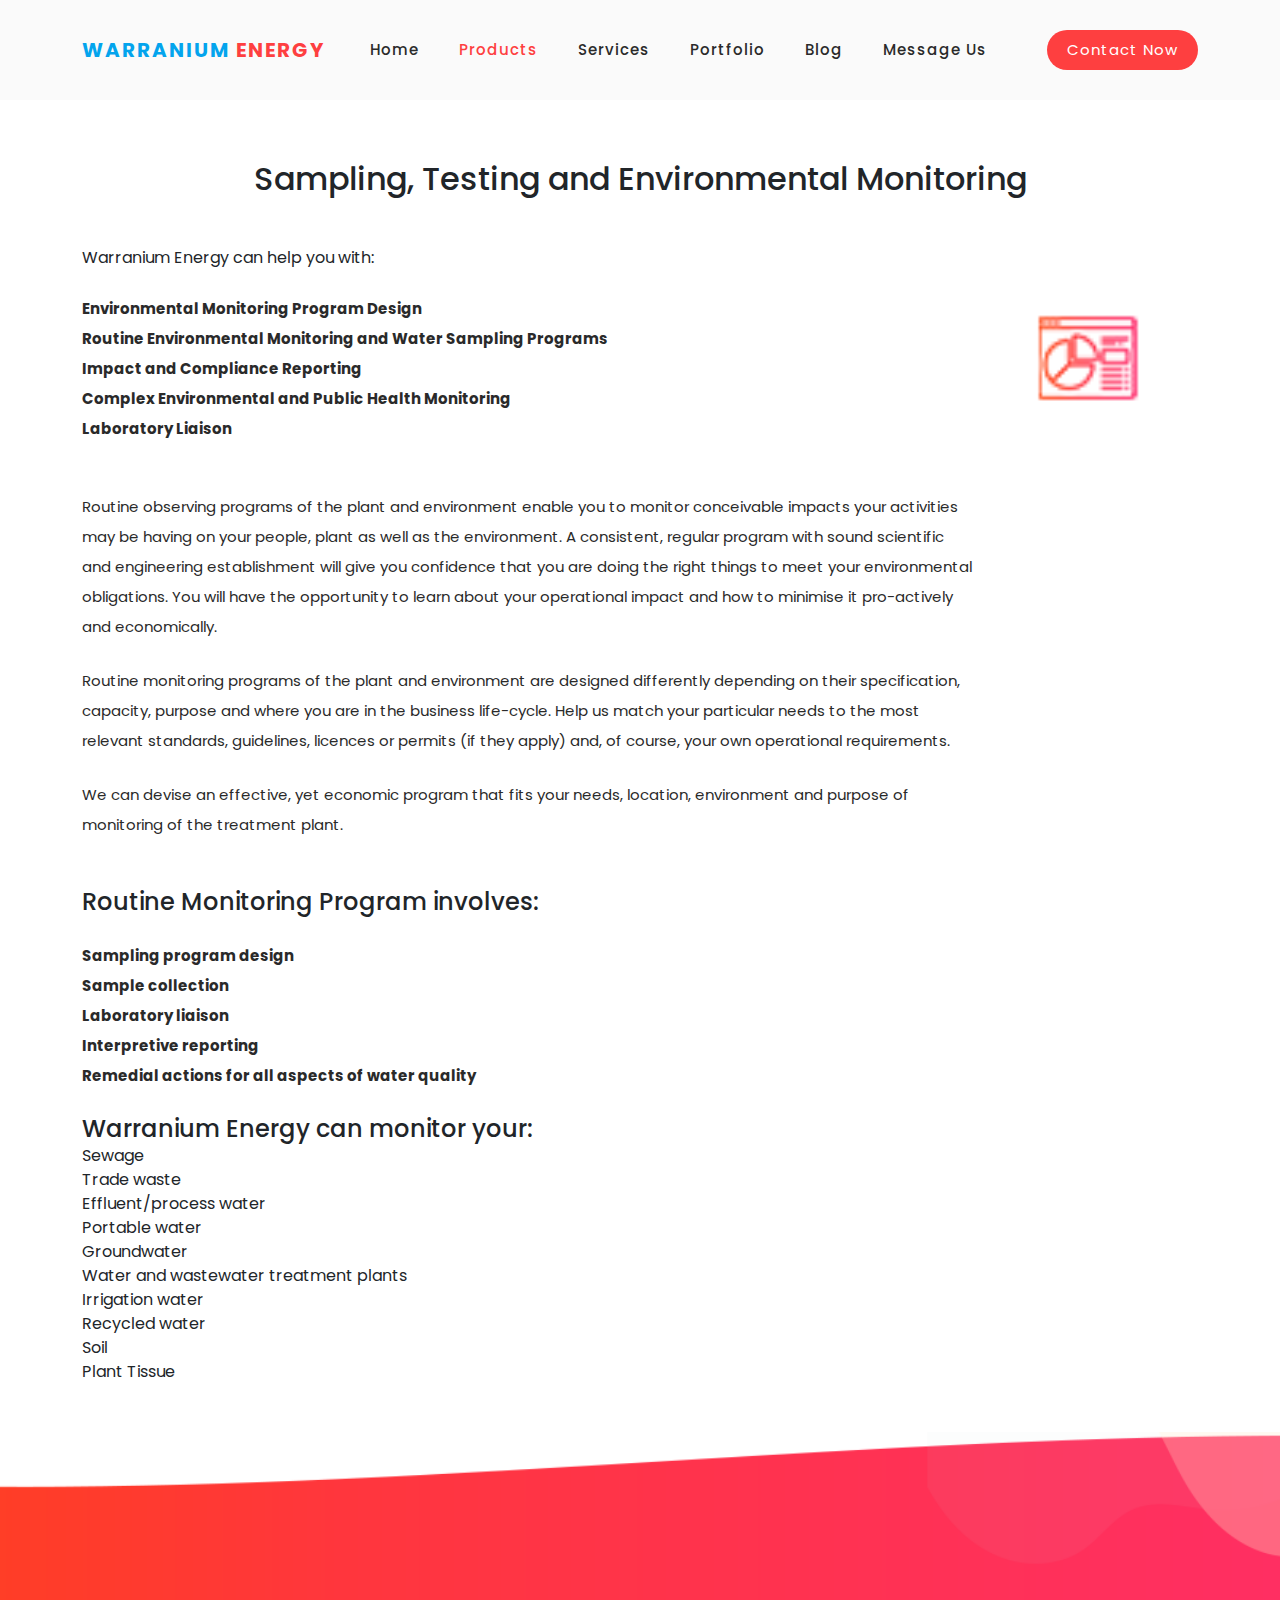
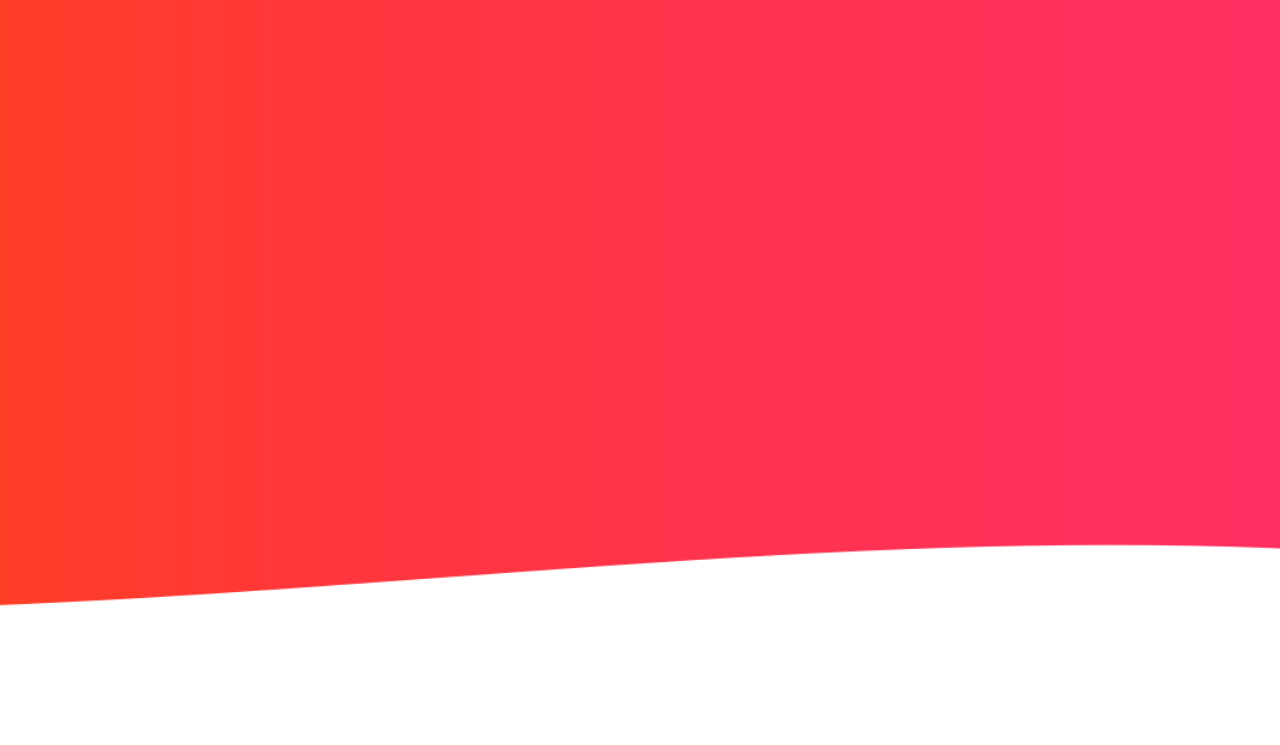
<file: samplingtesting.html>
<!DOCTYPE html>
<html lang="en">

<head>

    <meta charset="UTF-8">
    <meta name="viewport" content="width=device-width, initial-scale=1, shrink-to-fit=no">
    <meta name="description" content="">
    <meta name="author" content="">
    <link rel="preconnect" href="https://fonts.gstatic.com">
    <link href="https://fonts.googleapis.com/css2?family=Poppins:wght@100;200;300;400;500;600;700;800;900&display=swap" rel="stylesheet">

    <title>Warranium Energy</title>

    <!-- Bootstrap core CSS -->
    <link href="vendor/bootstrap/css/bootstrap.min.css" rel="stylesheet">

    <!-- Additional CSS Files -->
    <link rel="stylesheet" href="assets/css/fontawesome.css">
    <link rel="stylesheet" href="assets/css/templatemo-space-dynamic.css">
    <link rel="stylesheet" href="assets/css/animated.css">
    <link rel="stylesheet" href="assets/css/owl.css">
<!--
    
TemplateMo 562 Space Dynamic

https://templatemo.com/tm-562-space-dynamic

-->
</head>

<body>

<!-- ***** Preloader Start ***** -->
<!-- <div id="js-preloader" class="js-preloader">
    <div class="preloader-inner">
    <span class="dot"></span>
    <div class="dots">
        <span></span>
        <span></span>
        <span></span>
    </div>
    </div>
</div> -->
<!-- ***** Preloader End ***** -->

<!-- ***** Header Area Start ***** -->
<header class="header-area header-sticky wow slideInDown" data-wow-duration="0.75s" data-wow-delay="0s">
    <div class="container">
    <div class="row">
        <div class="col-12">
        <nav class="main-nav">
            <!-- ***** Logo Start ***** -->
            <a href="index.html" class="logo">
            <h4 style="font-size: 20px;">Warranium <span>Energy</span></h4>
            </a>
            <!-- ***** Logo End ***** -->
            <!-- ***** Menu Start ***** -->
            <ul class="nav">
            <li class="scroll-to-section"><a href="index.html" >Home</a></li>
            <li class="scroll-to-section"><a href="#about" class="active">Products</a></li>
            <li class="scroll-to-section"><a href="#services">Services</a></li>
            <li class="scroll-to-section"><a href="#portfolio">Portfolio</a></li>
            <li class="scroll-to-section"><a href="#blog">Blog</a></li> 
            <li class="scroll-to-section"><a href="#contact">Message Us</a></li> 
            <li class="scroll-to-section"><div class="main-red-button"><a href="#contact">Contact Now</a></div></li> 
            </ul>        
            <a class='menu-trigger'>
                <span>Menu</span>
            </a>
            <!-- ***** Menu End ***** -->
        </nav>
        </div>
    </div>
    </div>
</header>
<!-- ***** Header Area End ***** -->

<!--Service Starts-->
<div class="service" style="margin-top: 8rem;">
<div class="container" style="margin-bottom:3rem;">
    <h2 class="text-center pb-9" style="padding: 2rem 0 3rem 0;">Sampling, Testing and Environmental Monitoring</h2>
    <div class="content"style="display:grid; grid-template-columns: repeat(5, minmax(0, 1fr));" >
    <div class="text" style ="grid-column: span 4 / span 4;">
        <span>Warranium Energy can help you with:</span>
        <br>
        <br>
        <ul>
            <li><p><strong> Environmental Monitoring Program Design</strong></p></li>
            <li><p><strong>Routine Environmental Monitoring and Water Sampling Programs</strong></p></li>
            <li><p><strong>Impact and Compliance Reporting</strong></p></li>
            <li><p><strong>Complex Environmental and Public Health Monitoring</strong></p></li>
            <li><p><strong>Laboratory Liaison</strong></p></li>
        </ul>

        <br>
        <br>
        <p style="text-align: left;">Routine observing programs of the plant and environment enable you to monitor conceivable impacts your activities may be having on your people, plant as well as the environment. A consistent, regular program with sound scientific and engineering establishment will give you confidence that you are doing the right things to meet your environmental obligations. You will have the opportunity to learn about your operational impact and how to minimise it pro-actively and economically.
        </p>
        <br>
        <p style="text-align:left;">Routine monitoring programs of the plant and environment are designed differently depending on their specification, capacity, purpose and where you are in the business life-cycle. Help us match your particular needs to the most relevant standards, guidelines, licences or permits (if they apply) and, of course, your own operational requirements.</p>
        <br>
        <p>We can devise an effective, yet economic program that fits your needs, location, environment and purpose of monitoring of the treatment plant.</p>
        <br>
        <br>
        <h4>Routine Monitoring Program involves:</h4>
        <br>
        <ul>
            <li><p><strong>Sampling program design</strong></p></li>
            <li><p><strong>Sample collection</strong></p></li>
            <li><p><strong>Laboratory liaison</strong></p></li>
            <li><p><strong>Interpretive reporting</strong></p></li>
            <li><p><strong>Remedial actions for all aspects of water quality</strong></p></li>
        </ul>
        <br>
        
        <h4>Warranium Energy can monitor your:</h4>
        <ul>
            <li>Sewage</li>
            <li>Trade waste</li>
            <li>Effluent/process water</li>
            <li>Portable water</li>
            <li>Groundwater</li>
            <li>Water and wastewater treatment plants</li>
            <li>Irrigation water</li>
            <li>Recycled water</li>
            <li>Soil</li>
            <li>Plant Tissue</li>

        </ul>     
    </div>
    <div class="image" style="grid-column: span 1 / span 1;">
        <img src="assets/images/service-icon-01.png">
    </div>
</div>
</div>

    </div>

<!--Service Ends-->   


<div id="contact" class="contact-us section">

    <div class="container">
    <div class="row">
        <div class="col-lg-6 align-self-center wow fadeInLeft" data-wow-duration="0.5s" data-wow-delay="0.25s">
        <div class="section-heading">
            <h2>Feel Free To Send Us a Message About Your Website Needs</h2>
            <p>Lorem ipsum dolor sit amet, consectetur adipiscing elit, sed doer ket eismod tempor incididunt ut labore et dolores</p>
            <div class="phone-info">
            <h4>For any enquiry, Call Us: <span><i class="fa fa-phone"></i> <a href="#">010-020-0340</a></span></h4>
            </div>
        </div>
        </div>
        <div class="col-lg-6 wow fadeInRight" data-wow-duration="0.5s" data-wow-delay="0.25s">
        <form id="contact" action="" method="post">
            <div class="row">
            <div class="col-lg-6">
                <fieldset>
                <input type="name" name="name" id="name" placeholder="Name" autocomplete="on" required>
                </fieldset>
            </div>
            <div class="col-lg-6">
                <fieldset>
                <input type="surname" name="surname" id="surname" placeholder="Surname" autocomplete="on" required>
                </fieldset>
            </div>
            <div class="col-lg-12">
                <fieldset>
                <input type="text" name="email" id="email" pattern="[^ @]*@[^ @]*" placeholder="Your Email" required="">
                </fieldset>
            </div>
            <div class="col-lg-12">
                <fieldset>
                <textarea name="message" type="text" class="form-control" id="message" placeholder="Message" required=""></textarea>  
                </fieldset>
            </div>
            <div class="col-lg-12">
                <fieldset>
                <button type="submit" id="form-submit" class="main-button ">Send Message</button>
                </fieldset>
            </div>
            </div>
            <div class="contact-dec">
            <img src="assets/images/contact-decoration.png" alt="">
            </div>
        </form>
        </div>
    </div>
    </div>
</div>


<footer>
    <div class="container">
    <div class="row">
        <div class="col-lg-12 wow fadeIn" data-wow-duration="1s" data-wow-delay="0.25s">
        <p>© Copyright 2021 Space Dynamic Co. All Rights Reserved. 
        
        <br>Design: <a rel="nofollow" href="https://templatemo.com">TemplateMo</a></p>
        </div>
    </div>
    </div>
</footer>
<!-- Scripts -->
<script src="vendor/jquery/jquery.min.js"></script>
<script src="vendor/bootstrap/js/bootstrap.bundle.min.js"></script>
<script src="assets/js/owl-carousel.js"></script>
<script src="assets/js/animation.js"></script>
<script src="assets/js/imagesloaded.js"></script>
<script src="assets/js/templatemo-custom.js"></script>

</body>
</html>
</file>
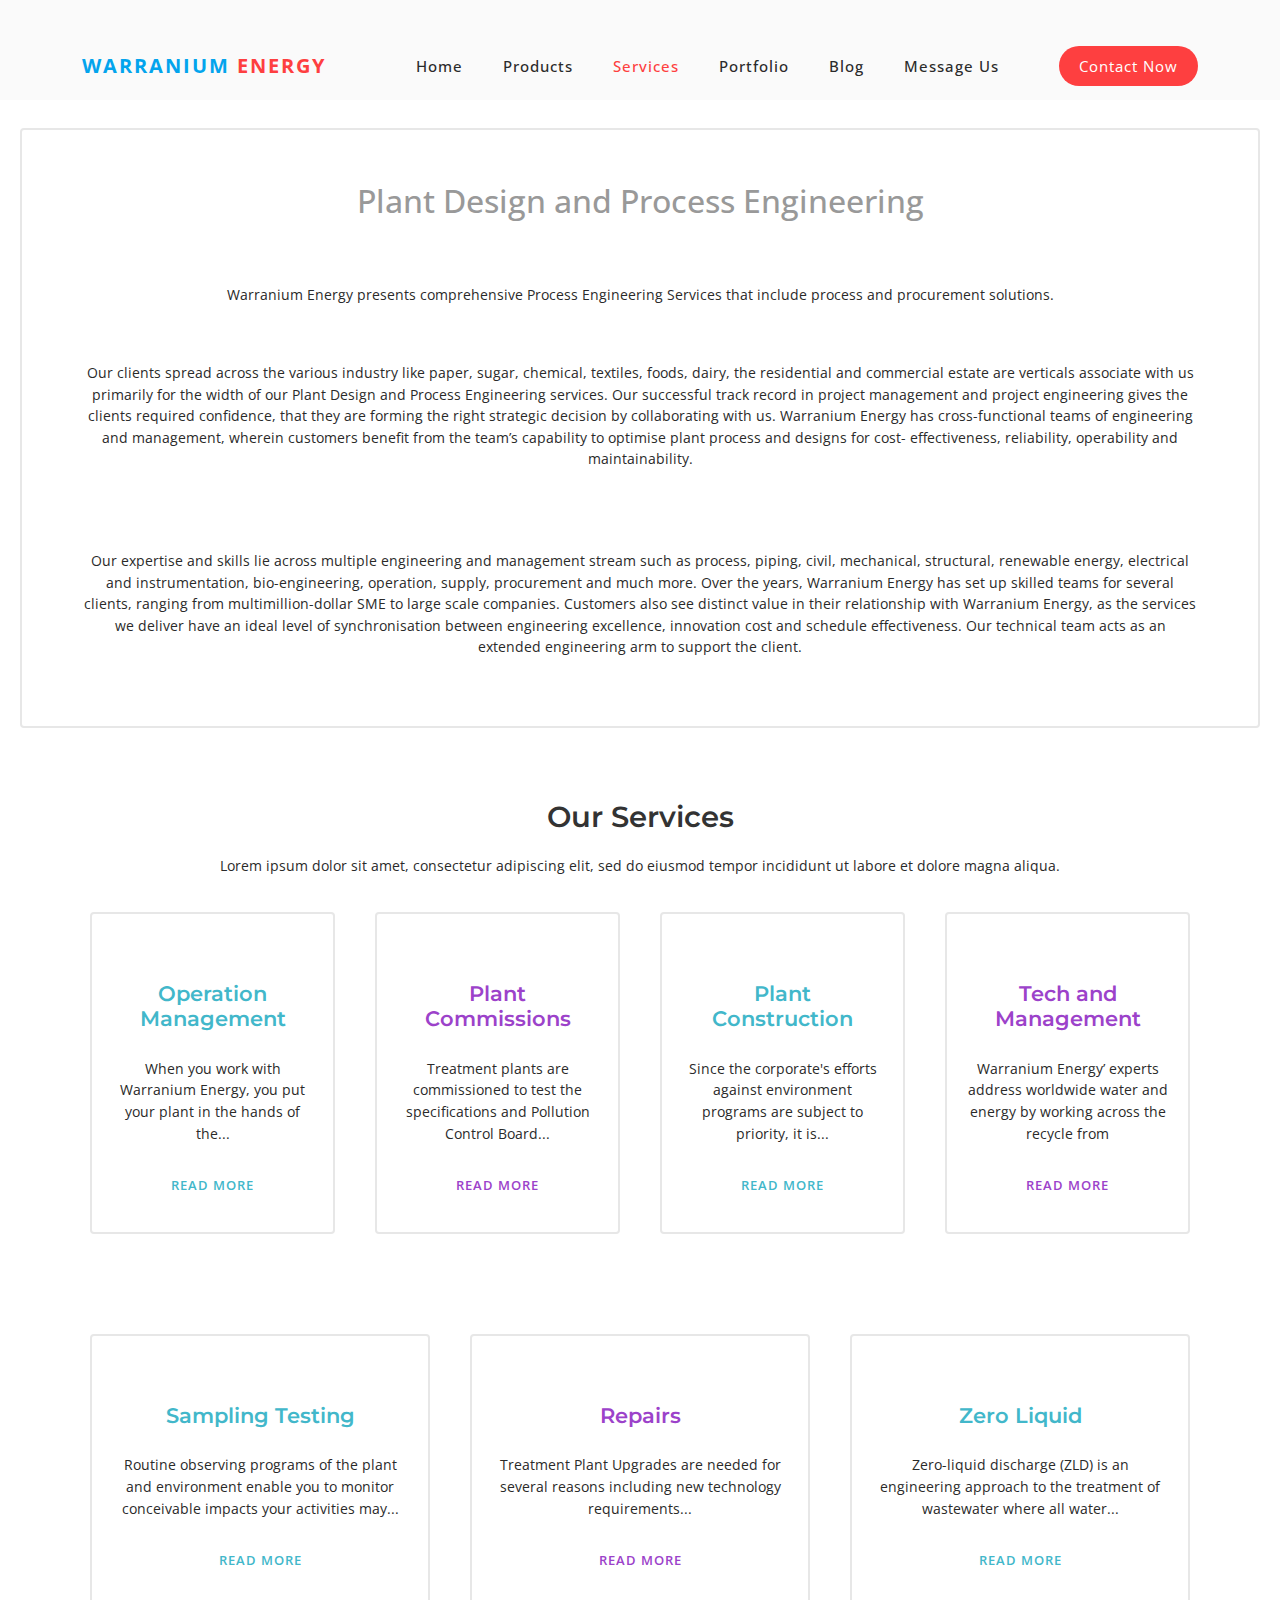
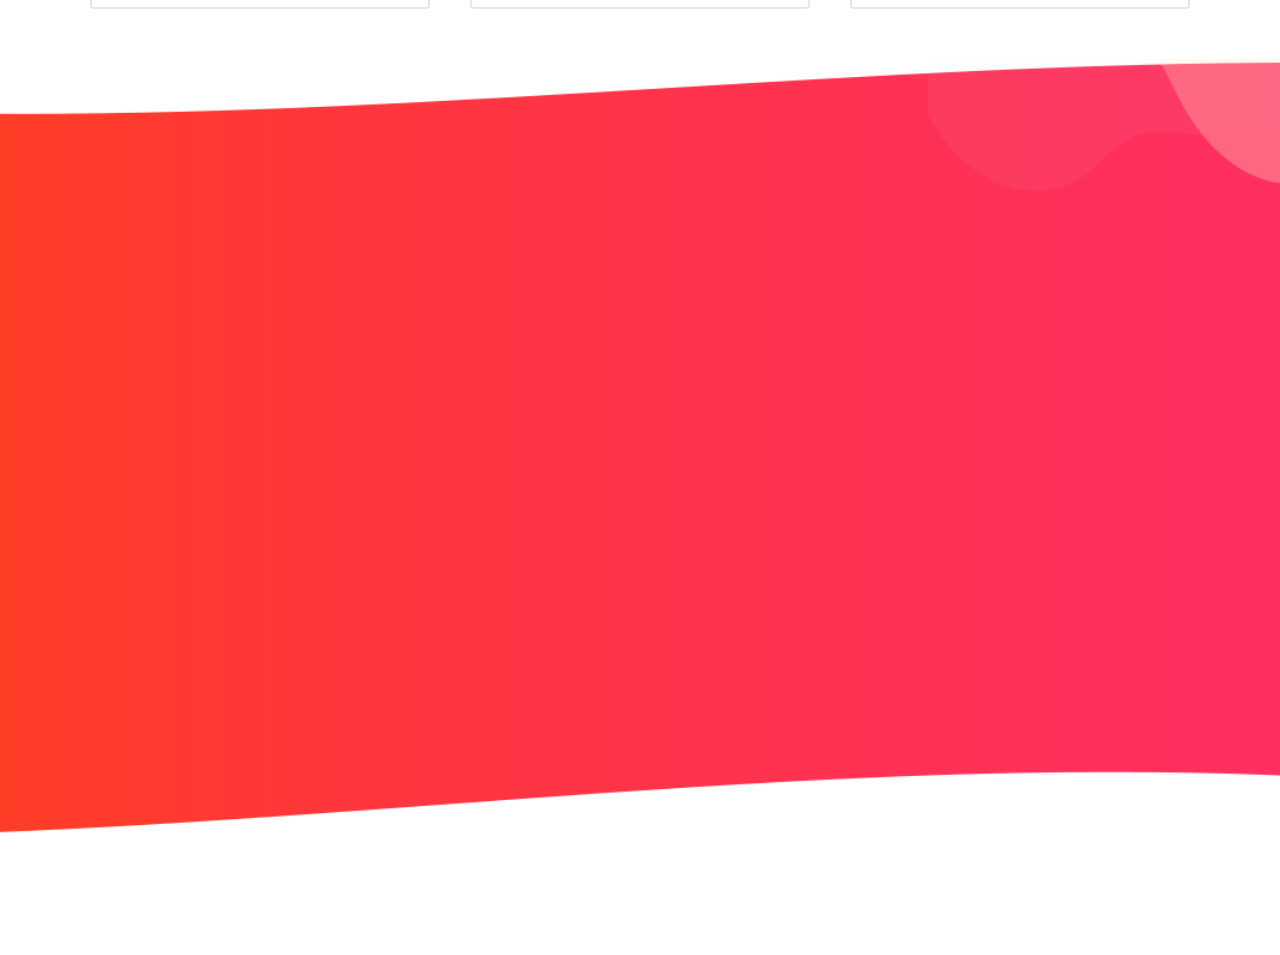
<file: services.html>
<!DOCTYPE html>
<html lang="en">

<head>

  <meta charset="UTF-8">
  <meta name="viewport" content="width=device-width, initial-scale=1, shrink-to-fit=no">
  <meta name="description" content="">
  <meta name="author" content="">
  <link rel="preconnect" href="https://fonts.gstatic.com">
  <link href="https://fonts.googleapis.com/css2?family=Poppins:wght@100;200;300;400;500;600;700;800;900&display=swap"
    rel="stylesheet">

  <title>Warranium Energy</title>

  <!-- Bootstrap core CSS -->
  <link href="vendor/bootstrap/css/bootstrap.min.css" rel="stylesheet">
  <link rel="stylesheet" href="assets/css/animated.css">


  <!-- Additional CSS Files -->
  <link rel="stylesheet" href="assets/css/fontawesome.css">
  <link rel="stylesheet" href="assets/css/templatemo-space-dynamic.css">
  <link rel="stylesheet" href="assets/css/animated.css">
  <link rel="stylesheet" href="assets/css/owl.css">
  <!--
    
TemplateMo 562 Space Dynamic

https://templatemo.com/tm-562-space-dynamic

-->


  <style>
    @import url('https://fonts.googleapis.com/css?family=Montserrat:600|Open+Sans');

    *,
    *:before,
    *:after {
      -webkit-box-sizing: inherit;
      -moz-box-sizing: inherit;
      box-sizing: inherit;
    }

    html {
      -webkit-box-sizing: border-box;
      -moz-box-sizing: border-box;
      box-sizing: border-box;
    }

    body {
      font-family: 'Open Sans', sans-serif;
      margin: 0;
      background: #fff;
      color: #999;
    }

    a {
      text-decoration: none;
      margin: 1rem 0;
      font-weight: 600;
      text-transform: uppercase;
      font-size: 0.8125rem;
      letter-spacing: 1px;
    }

    p {
      font-size: 0.9rem;
      margin: 1rem 0;
      line-height: 1.5;
    }

    section {
      max-width: 1200px;
      margin: 0 auto;
      text-align: center;
      padding: 30px;
    }

    h3 {
      font-family: 'Montserrat', sans-serif;
      font-weight: 600;
      color: #333;
      font-size: 1.825rem;
      margin: 1.3rem 0;
    }

    .section-lead {
      max-width: 600px;
      margin: 1rem auto 1.5rem;
    }

    .service a {
      color: #5b7abb;
      display: block;
    }

    .service h4 {
      font-family: 'Montserrat', sans-serif;
      font-weight: 600;
      color: #56ceba;
      font-size: 1.3rem;
      margin: 1rem 0 0.6rem;
    }

    .services-grid {
      display: -webkit-box;
      display: flex;
      -webkit-box-align: center;
      align-items: center;
    }

    .service {
      background: #fff;
      margin: 20px;
      padding: 20px;
      border-radius: 4px;
      text-align: center;
      -webkit-box-flex: 1;
      flex: 1;
      display: -webkit-box;
      display: flex;
      flex-wrap: wrap;
      border: 2px solid #e7e7e7;
      -webkit-transition: all 0.3s ease;
      -moz-transition: all 0.3s ease;
      transition: all 0.3s ease;
    }

    .service:hover {
      -webkit-box-shadow: 0 5px 10px rgba(0, 0, 0, 0.08);
      -moz-box-shadow: 0 5px 10px rgba(0, 0, 0, 0.08);
      box-shadow: 0 5px 10px rgba(0, 0, 0, 0.08);
    }

    .service i {
      font-size: 3.45rem;
      margin: 1rem 0;
    }

    .service1 i,
    .service1 h4,
    .service1 .cta {
      color: #42b7ca;
    }

    .service1:hover {
      border: 2px solid #42b7ca;
      width: 350px;
      height: 350px;

    }

    .service2 i,
    .service2 h4,
    .service2 .cta {
      color: #425fca;
    }

    .service2:hover {
      border: 2px solid #425fca;
      width: 350px;
      height: 350px;
    }

    .service3 i,
    .service3 h4,
    .service3 .cta {
      color: #9c42ca;
    }

    .service3:hover {
      border: 2px solid #9c42ca;
      width: 350px;
      height: 350px;
    }

    .service .cta span {
      font-size: 0.6rem;
    }

    .service>* {
      flex: 1 1 100%;
    }

    .service .cta {
      align-self: flex-end;
    }

    .service1 .cta:hover {
      border: 2px solid #42b7ca;
      border-radius: 20px;

    }

    .service2 .cta:hover {
      border: 2px solid #425fca;
      border-radius: 20px;
      width: auto;
    }

    .service3 .cta:hover {
      border: 2px solid #9c42ca;
      border-radius: 20px;
      width: auto;
    }

    @media all and (max-width:900px) {
      .services-grid {
        display: -webkit-box;
        display: flex;
        -webkit-box-orient: vertical;
        -webkit-box-direction: normal;
        flex-direction: column;
      }
    }
  </style>

</head>

<body>

  <!-- ***** Preloader Start ***** -->
  <!-- <div id="js-preloader" class="js-preloader">
    <div class="preloader-inner">
      <span class="dot"></span>
      <div class="dots">
        <span></span>
        <span></span>
        <span></span>
      </div>
    </div>
  </div> -->
  <!-- ***** Preloader End ***** -->

  <!-- ***** Header Area Start ***** -->
  <header class="header-area header-sticky wow slideInDown" data-wow-duration="0.75s" data-wow-delay="0s">
    <div class="container">
      <div class="row">
        <div class="col-12">
          <nav class="main-nav">
            <!-- ***** Logo Start ***** -->
            <a href="index.html" class="logo">
              <h4 style="font-size: 20px;">Warranium <span>Energy</span></h4>
            </a>
            <!-- ***** Logo End ***** -->
            <!-- ***** Menu Start ***** -->
            <ul class="nav">
              <li class="scroll-to-section"><a href="index.html">Home</a></li>
              <li class="scroll-to-section"><a href="#about">Products</a></li>
              <li class="scroll-to-section"><a href="#services" CLASS="active">Services</a></li>
              <li class="scroll-to-section"><a href="#portfolio">Portfolio</a></li>
              <li class="scroll-to-section"><a href="#blog">Blog</a></li>
              <li class="scroll-to-section"><a href="#contact">Message Us</a></li>
              <li class="scroll-to-section">
                <div class="main-red-button"><a href="#contact">Contact Now</a></div>
              </li>
            </ul>
            <a class='menu-trigger'>
              <span>Menu</span>
            </a>
            <!-- ***** Menu End ***** -->
          </nav>
        </div>
      </div>
    </div>
  </header>
  <!-- ***** Header Area End ***** -->
  <div class="service" style="margin-top: 8rem;">
    <div class="container" style="margin-bottom:2rem;">
      <h2 class="text-center pb-9" style="padding: 2rem 0 3rem 0; ">Plant Design and Process Engineering</h2>
      <p>Warranium Energy presents comprehensive Process Engineering Services that include process and procurement
        solutions.</p>
      <br>
      <p>Our clients spread across the various industry like paper, sugar, chemical, textiles, foods, dairy, the
        residential and commercial estate are verticals associate with us primarily for the width of our Plant Design
        and Process Engineering services. Our successful track record in project management and project engineering
        gives the clients required confidence, that they are forming the right strategic decision by collaborating with
        us. Warranium Energy has cross-functional teams of engineering and management, wherein customers benefit from
        the team’s capability to optimise plant process and designs for cost- effectiveness, reliability, operability
        and maintainability.</p>
      <br>
      <br>
      <p>Our expertise and skills lie across multiple engineering and management stream such as process, piping, civil,
        mechanical, structural, renewable energy, electrical and instrumentation, bio-engineering, operation, supply,
        procurement and much more. Over the years, Warranium Energy has set up skilled teams for several clients,
        ranging from multimillion-dollar SME to large scale companies. Customers also see distinct value in their
        relationship with Warranium Energy, as the services we deliver have an ideal level of synchronisation between
        engineering excellence, innovation cost and schedule effectiveness. Our technical team acts as an extended
        engineering arm to support the client.</p>
    </div>

  </div>

  <!-- Services start -->
  <section class="bounce-in-top">
    <h3>Our Services</h3>
    <p>Lorem ipsum dolor sit amet, consectetur adipiscing elit, sed do eiusmod tempor incididunt ut
      labore et dolore magna aliqua.</p>
    <div class="services-grid">
      <div class="service service1">
        <i class="ti-bar-chart"></i>
        <h4>Operation Management</h4>
        <p>When you work with Warranium Energy, you put your plant in the hands of the...</p>
        <a href="operationmanagement.html" class="cta">Read More <span class="ti-angle-right"></a>
      </div>

      <div class="service service3">
        <i class="ti-money"></i>
        <h4>Plant Commissions</h4>
        <p>Treatment plants are commissioned to test the specifications and Pollution Control Board...</p>
        <a href="plantcommission.html" class="cta">Read more <span class="ti-angle-right"></span></a>
      </div>

      <div class="service service1">
        <i class="ti-bar-chart"></i>
        <h4>Plant Construction</h4>
        <p>Since the corporate's efforts against environment programs are subject to priority, it is...</p>
        <a href="plantconstruction.html" class="cta">Read More <span class="ti-angle-right"></a>
      </div>

      <div class="service service3">
        <i class="ti-money"></i>
        <h4>Tech and Management</h4>
        <p>Warranium Energy’ experts address worldwide water and energy by working across the recycle from</p>
        <a href="techandmanagement.html" class="cta">Read more <span class="ti-angle-right"></span></a>
      </div>


    </div>
  </section>


  <section data-wow-duration="1s" data-wow-delay="0.25s">

    <div class="services-grid">
      <div class="service service1">
        <i class="ti-bar-chart"></i>
        <h4>Sampling Testing</h4>
        <p>Routine observing programs of the plant and environment enable you to monitor conceivable impacts your
          activities may...</p>
        <a href="samplingtesting.html" class="cta">Read More <span class="ti-angle-right"></a>
      </div>

      <div class="service service3">
        <i class="ti-money"></i>
        <h4>Repairs</h4>
        <p>Treatment Plant Upgrades are needed for several reasons including new technology requirements...</p>
        <a href="repairs.html" class="cta">Read more <span class="ti-angle-right"></span></a>
      </div>

      <div class="service service1">
        <i class="ti-bar-chart"></i>
        <h4>Zero Liquid</h4>
        <p>Zero-liquid discharge (ZLD) is an engineering approach to the treatment of wastewater where all water...</p>
        <a href="zeroliquid.html" class="cta">Read More <span class="ti-angle-right"></a>
      </div>
    </div>
  </section>

  <!-- Services end -->

  <div id="contact" class="contact-us section">

    <div class="container">
      <div class="row">
        <div class="col-lg-6 align-self-center wow fadeInLeft" data-wow-duration="0.5s" data-wow-delay="0.25s">
          <div class="section-heading">
            <h2>Feel Free To Send Us a Message About Your Website Needs</h2>
            <p>Lorem ipsum dolor sit amet, consectetur adipiscing elit, sed doer ket eismod tempor incididunt ut labore
              et dolores</p>
            <div class="phone-info">
              <h4>For any enquiry, Call Us: <span><i class="fa fa-phone"></i> <a href="#">010-020-0340</a></span></h4>
            </div>
          </div>
        </div>
        <div class="col-lg-6 wow fadeInRight" data-wow-duration="0.5s" data-wow-delay="0.25s">
          <form id="contact" action="" method="post">
            <div class="row">
              <div class="col-lg-6">
                <fieldset>
                  <input type="name" name="name" id="name" placeholder="Name" autocomplete="on" required>
                </fieldset>
              </div>
              <div class="col-lg-6">
                <fieldset>
                  <input type="surname" name="surname" id="surname" placeholder="Surname" autocomplete="on" required>
                </fieldset>
              </div>
              <div class="col-lg-12">
                <fieldset>
                  <input type="text" name="email" id="email" pattern="[^ @]*@[^ @]*" placeholder="Your Email"
                    required="">
                </fieldset>
              </div>
              <div class="col-lg-12">
                <fieldset>
                  <textarea name="message" type="text" class="form-control" id="message" placeholder="Message"
                    required=""></textarea>
                </fieldset>
              </div>
              <div class="col-lg-12">
                <fieldset>
                  <button type="submit" id="form-submit" class="main-button ">Send Message</button>
                </fieldset>
              </div>
            </div>
            <div class="contact-dec">
              <img src="assets/images/contact-decoration.png" alt="">
            </div>
          </form>
        </div>
      </div>
    </div>
  </div>


  <footer>
    <div class="container">
      <div class="row">
        <div class="col-lg-12 wow fadeIn" data-wow-duration="1s" data-wow-delay="0.25s">
          <p>© Copyright 2021 Space Dynamic Co. All Rights Reserved.

            <br>Design: <a rel="nofollow" href="https://templatemo.com">TemplateMo</a>
          </p>
        </div>
      </div>
    </div>
  </footer>
  <!-- Scripts -->
  <script src="vendor/jquery/jquery.min.js"></script>
  <script src="vendor/bootstrap/js/bootstrap.bundle.min.js"></script>
  <script src="assets/js/owl-carousel.js"></script>
  <script src="assets/js/animation.js"></script>
  <script src="assets/js/imagesloaded.js"></script>
  <script src="assets/js/templatemo-custom.js"></script>

</body>

</html>
</file>
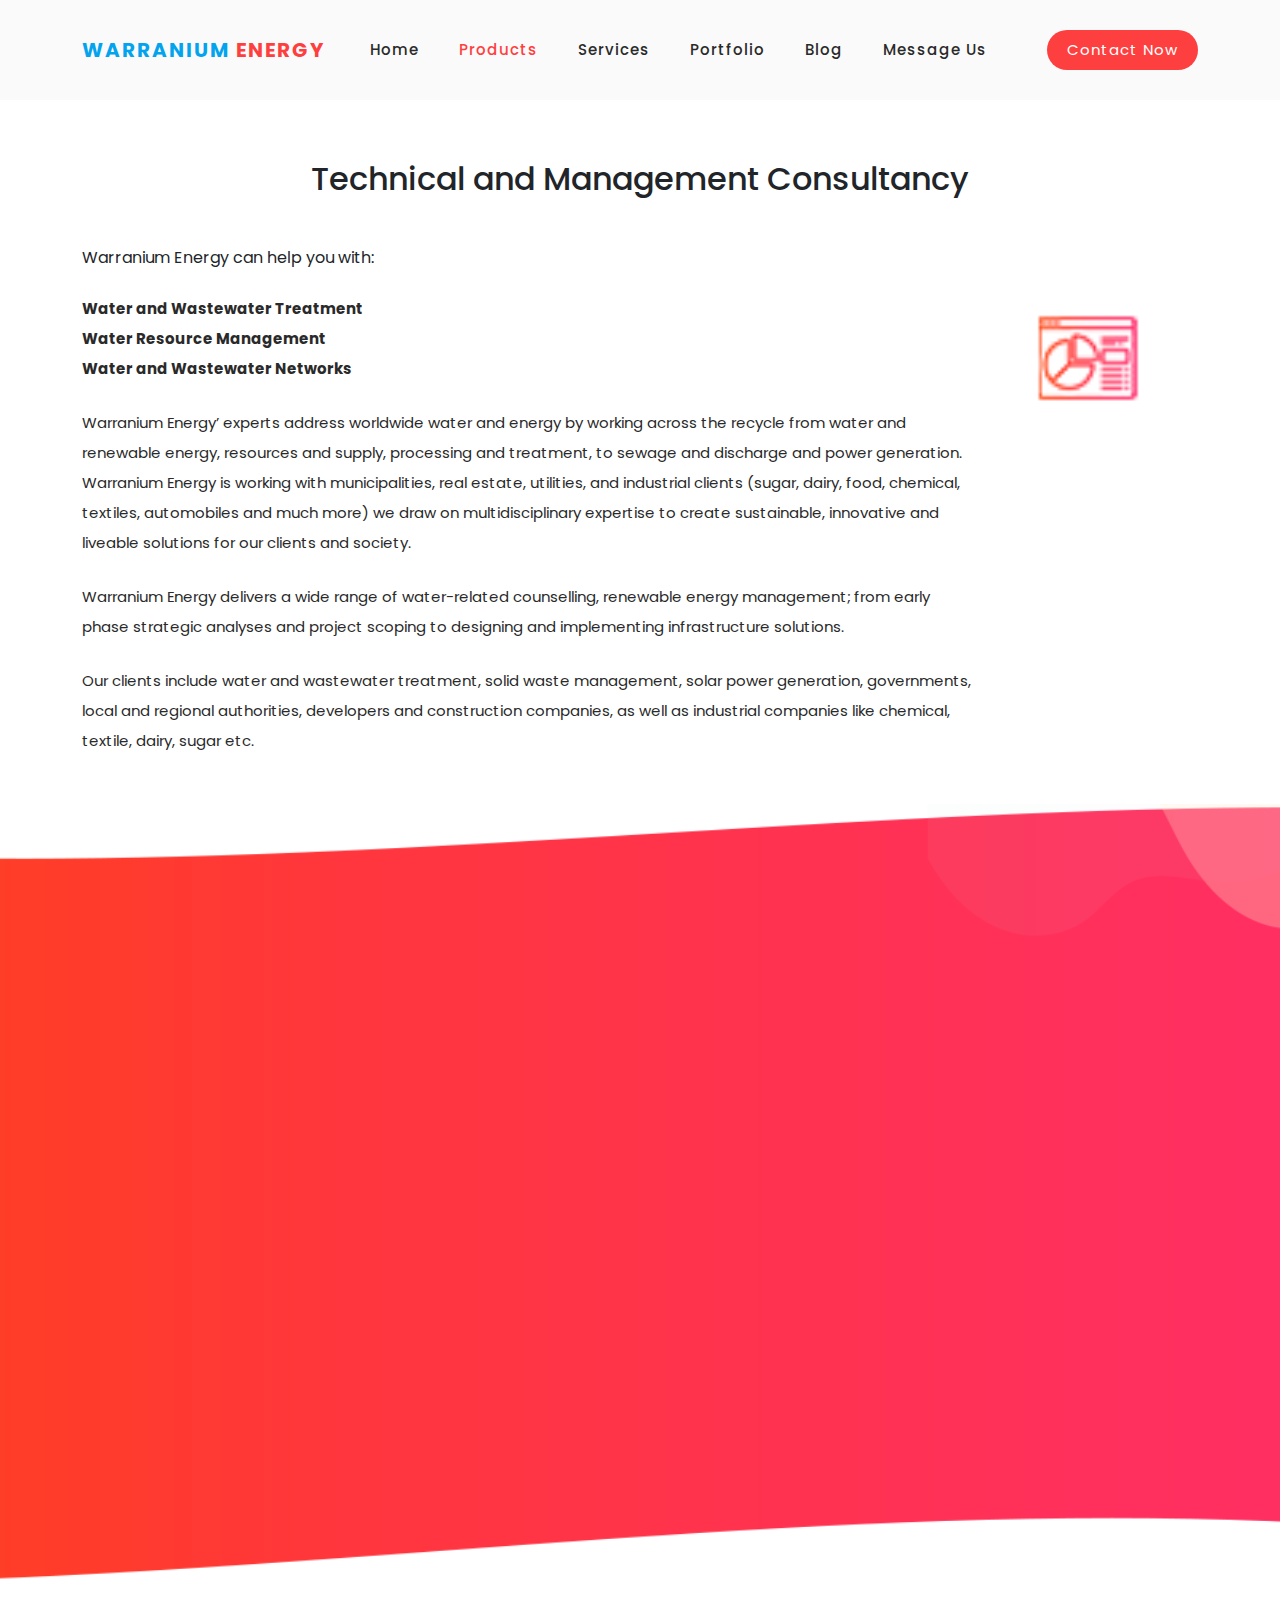
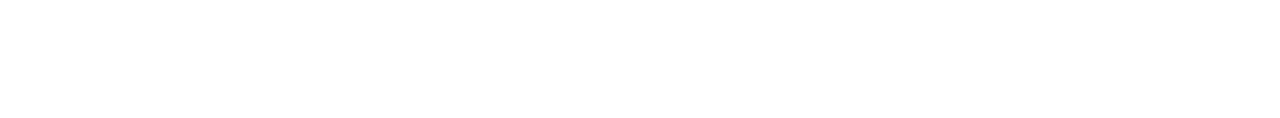
<file: techandmanagement.html>
<!DOCTYPE html>
<html lang="en">

<head>

    <meta charset="UTF-8">
    <meta name="viewport" content="width=device-width, initial-scale=1, shrink-to-fit=no">
    <meta name="description" content="">
    <meta name="author" content="">
    <link rel="preconnect" href="https://fonts.gstatic.com">
    <link href="https://fonts.googleapis.com/css2?family=Poppins:wght@100;200;300;400;500;600;700;800;900&display=swap" rel="stylesheet">

    <title>Warranium Energy</title>

    <!-- Bootstrap core CSS -->
    <link href="vendor/bootstrap/css/bootstrap.min.css" rel="stylesheet">

    <!-- Additional CSS Files -->
    <link rel="stylesheet" href="assets/css/fontawesome.css">
    <link rel="stylesheet" href="assets/css/templatemo-space-dynamic.css">
    <link rel="stylesheet" href="assets/css/animated.css">
    <link rel="stylesheet" href="assets/css/owl.css">
<!--
    
TemplateMo 562 Space Dynamic

https://templatemo.com/tm-562-space-dynamic

-->
</head>

<body>

<!-- ***** Preloader Start ***** -->
<!-- <div id="js-preloader" class="js-preloader">
    <div class="preloader-inner">
    <span class="dot"></span>
    <div class="dots">
        <span></span>
        <span></span>
        <span></span>
    </div>
    </div>
</div> -->
<!-- ***** Preloader End ***** -->

<!-- ***** Header Area Start ***** -->
<header class="header-area header-sticky wow slideInDown" data-wow-duration="0.75s" data-wow-delay="0s">
    <div class="container">
    <div class="row">
        <div class="col-12">
        <nav class="main-nav">
            <!-- ***** Logo Start ***** -->
            <a href="index.html" class="logo">
            <h4 style="font-size: 20px;">Warranium <span>Energy</span></h4>
            </a>
            <!-- ***** Logo End ***** -->
            <!-- ***** Menu Start ***** -->
            <ul class="nav">
            <li class="scroll-to-section"><a href="index.html" >Home</a></li>
            <li class="scroll-to-section"><a href="#about" class="active">Products</a></li>
            <li class="scroll-to-section"><a href="#services">Services</a></li>
            <li class="scroll-to-section"><a href="#portfolio">Portfolio</a></li>
            <li class="scroll-to-section"><a href="#blog">Blog</a></li> 
            <li class="scroll-to-section"><a href="#contact">Message Us</a></li> 
            <li class="scroll-to-section"><div class="main-red-button"><a href="#contact">Contact Now</a></div></li> 
            </ul>        
            <a class='menu-trigger'>
                <span>Menu</span>
            </a>
            <!-- ***** Menu End ***** -->
        </nav>
        </div>
    </div>
    </div>
</header>
<!-- ***** Header Area End ***** -->

<!--Service Starts-->
<div class="service" style="margin-top: 8rem;">
<div class="container" style="margin-bottom:3rem;">
    <h2 class="text-center pb-9" style="padding: 2rem 0 3rem 0;">Technical and Management Consultancy</h2>
    <div class="content"style="display:grid; grid-template-columns: repeat(5, minmax(0, 1fr));" >
    <div class="text" style ="grid-column: span 4 / span 4;">
        <span>Warranium Energy can help you with:</span>
        <br>
        <br>
        <ul>
            <li><p><strong> Water and Wastewater Treatment</strong></p></li>
            <li><p><strong>Water Resource Management</strong></p></li>
            <li><p><strong>Water and Wastewater Networks</strong></p></li>
        </ul>

        
        <br>
        <p style="text-align: left;">Warranium Energy’ experts address worldwide water and energy by working across the recycle from water and renewable energy, resources and supply, processing and treatment, to sewage and discharge and power generation. Warranium Energy is working with municipalities, real estate, utilities, and industrial clients (sugar, dairy, food, chemical, textiles, automobiles and much more) we draw on multidisciplinary expertise to create sustainable, innovative and liveable solutions for our clients and society.</p>
        <br>
        <p style="text-align:left;">Warranium Energy delivers a wide range of water-related counselling, renewable energy management; from early phase strategic analyses and project scoping to designing and implementing infrastructure solutions.</p>
        <br>
        <p> Our clients include water and wastewater treatment, solid waste management, solar power generation, governments, local and regional authorities, developers and construction companies, as well as industrial companies like chemical, textile, dairy, sugar etc.</p>
       
    </div>
    <div class="image" style="grid-column: span 1 / span 1;">
        <img src="assets/images/service-icon-01.png">
    </div>
</div>
</div>

    </div>

<!--Service Ends-->   


<div id="contact" class="contact-us section">

    <div class="container">
    <div class="row">
        <div class="col-lg-6 align-self-center wow fadeInLeft" data-wow-duration="0.5s" data-wow-delay="0.25s">
        <div class="section-heading">
            <h2>Feel Free To Send Us a Message About Your Website Needs</h2>
            <p>Lorem ipsum dolor sit amet, consectetur adipiscing elit, sed doer ket eismod tempor incididunt ut labore et dolores</p>
            <div class="phone-info">
            <h4>For any enquiry, Call Us: <span><i class="fa fa-phone"></i> <a href="#">010-020-0340</a></span></h4>
            </div>
        </div>
        </div>
        <div class="col-lg-6 wow fadeInRight" data-wow-duration="0.5s" data-wow-delay="0.25s">
        <form id="contact" action="" method="post">
            <div class="row">
            <div class="col-lg-6">
                <fieldset>
                <input type="name" name="name" id="name" placeholder="Name" autocomplete="on" required>
                </fieldset>
            </div>
            <div class="col-lg-6">
                <fieldset>
                <input type="surname" name="surname" id="surname" placeholder="Surname" autocomplete="on" required>
                </fieldset>
            </div>
            <div class="col-lg-12">
                <fieldset>
                <input type="text" name="email" id="email" pattern="[^ @]*@[^ @]*" placeholder="Your Email" required="">
                </fieldset>
            </div>
            <div class="col-lg-12">
                <fieldset>
                <textarea name="message" type="text" class="form-control" id="message" placeholder="Message" required=""></textarea>  
                </fieldset>
            </div>
            <div class="col-lg-12">
                <fieldset>
                <button type="submit" id="form-submit" class="main-button ">Send Message</button>
                </fieldset>
            </div>
            </div>
            <div class="contact-dec">
            <img src="assets/images/contact-decoration.png" alt="">
            </div>
        </form>
        </div>
    </div>
    </div>
</div>


<footer>
    <div class="container">
    <div class="row">
        <div class="col-lg-12 wow fadeIn" data-wow-duration="1s" data-wow-delay="0.25s">
        <p>© Copyright 2021 Space Dynamic Co. All Rights Reserved. 
        
        <br>Design: <a rel="nofollow" href="https://templatemo.com">TemplateMo</a></p>
        </div>
    </div>
    </div>
</footer>
<!-- Scripts -->
<script src="vendor/jquery/jquery.min.js"></script>
<script src="vendor/bootstrap/js/bootstrap.bundle.min.js"></script>
<script src="assets/js/owl-carousel.js"></script>
<script src="assets/js/animation.js"></script>
<script src="assets/js/imagesloaded.js"></script>
<script src="assets/js/templatemo-custom.js"></script>

</body>
</html>
</file>
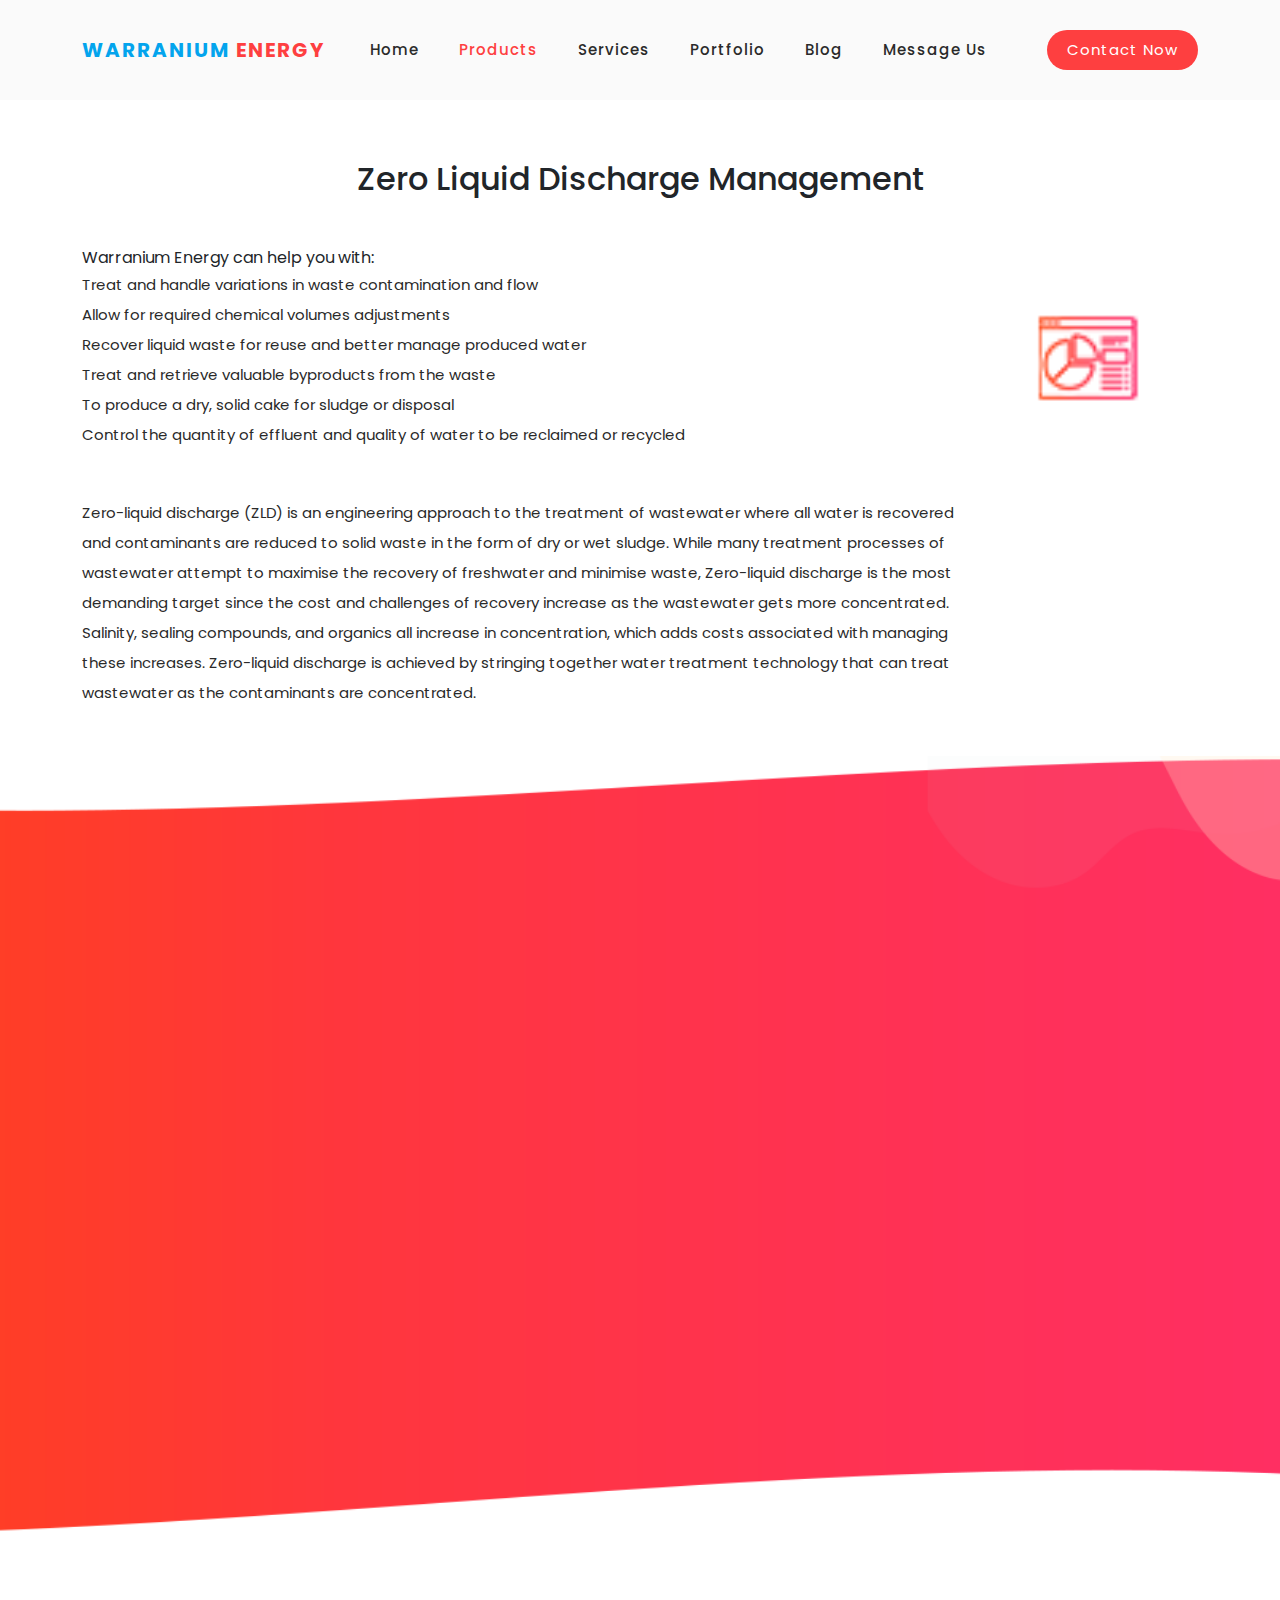
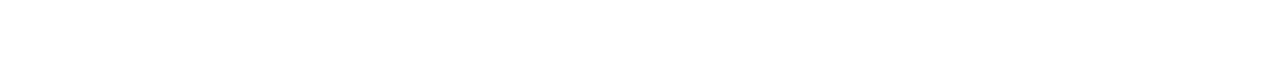
<file: zeroliquid.html>
<!DOCTYPE html>
    <html lang="en">

    <head>

        <meta charset="UTF-8">
        <meta name="viewport" content="width=device-width, initial-scale=1, shrink-to-fit=no">
        <meta name="description" content="">
        <meta name="author" content="">
        <link rel="preconnect" href="https://fonts.gstatic.com">
        <link href="https://fonts.googleapis.com/css2?family=Poppins:wght@100;200;300;400;500;600;700;800;900&display=swap" rel="stylesheet">

        <title>Warranium Energy</title>

        <!-- Bootstrap core CSS -->
        <link href="vendor/bootstrap/css/bootstrap.min.css" rel="stylesheet">

        <!-- Additional CSS Files -->
        <link rel="stylesheet" href="assets/css/fontawesome.css">
        <link rel="stylesheet" href="assets/css/templatemo-space-dynamic.css">
        <link rel="stylesheet" href="assets/css/animated.css">
        <link rel="stylesheet" href="assets/css/owl.css">
    <!--
        
    TemplateMo 562 Space Dynamic

    https://templatemo.com/tm-562-space-dynamic

    -->
    </head>

    <body>

    <!-- ***** Preloader Start ***** -->
    <!-- <div id="js-preloader" class="js-preloader">
        <div class="preloader-inner">
        <span class="dot"></span>
        <div class="dots">
            <span></span>
            <span></span>
            <span></span>
        </div>
        </div>
    </div> -->
    <!-- ***** Preloader End ***** -->

    <!-- ***** Header Area Start ***** -->
    <header class="header-area header-sticky wow slideInDown" data-wow-duration="0.75s" data-wow-delay="0s">
        <div class="container">
        <div class="row">
            <div class="col-12">
            <nav class="main-nav">
                <!-- ***** Logo Start ***** -->
                <a href="index.html" class="logo">
                <h4 style="font-size: 20px;">Warranium <span>Energy</span></h4>
                </a>
                <!-- ***** Logo End ***** -->
                <!-- ***** Menu Start ***** -->
                <ul class="nav">
                <li class="scroll-to-section"><a href="index.html" >Home</a></li>
                <li class="scroll-to-section"><a href="#about" class="active">Products</a></li>
                <li class="scroll-to-section"><a href="#services">Services</a></li>
                <li class="scroll-to-section"><a href="#portfolio">Portfolio</a></li>
                <li class="scroll-to-section"><a href="#blog">Blog</a></li> 
                <li class="scroll-to-section"><a href="#contact">Message Us</a></li> 
                <li class="scroll-to-section"><div class="main-red-button"><a href="#contact">Contact Now</a></div></li> 
                </ul>        
                <a class='menu-trigger'>
                    <span>Menu</span>
                </a>
                <!-- ***** Menu End ***** -->
            </nav>
            </div>
        </div>
        </div>
    </header>
    <!-- ***** Header Area End ***** -->

    <!--Service Starts-->
    <div class="service" style="margin-top: 8rem;">
    <div class="container" style="margin-bottom:3rem;">
        <h2 class="text-center pb-9" style="padding: 2rem 0 3rem 0;">Zero Liquid Discharge Management</h2>
        <div class="content"style="display:grid; grid-template-columns: repeat(5, minmax(0, 1fr));" >
        <div class="text" style ="grid-column: span 4 / span 4;">
            <span>Warranium Energy can help you with:</span>
            <ul>
                <li><p>Treat and handle variations in waste contamination and flow</p></li>
                <li><p>Allow for required chemical volumes adjustments</p></li>
                <li><p>Recover liquid waste for reuse and better manage produced water</p></li>
                <li><p>Treat and retrieve valuable byproducts from the waste</p></li>
                <li><p>To produce a dry, solid cake for sludge or disposal</p></li>
                <li><p>Control the quantity of effluent and quality of water to be reclaimed or recycled</p></li>

            </ul>

            <br>
            <br>
            <p style="text-align: left;">Zero-liquid discharge (ZLD) is an engineering approach to the treatment of wastewater where all water is recovered and contaminants are reduced to solid waste in the form of dry or wet sludge. While many treatment processes of wastewater attempt to maximise the recovery of freshwater and minimise waste, Zero-liquid discharge is the most demanding target since the cost and challenges of recovery increase as the wastewater gets more concentrated. Salinity, sealing compounds, and organics all increase in concentration, which adds costs associated with managing these increases. Zero-liquid discharge is achieved by stringing together water treatment technology that can treat wastewater as the contaminants are concentrated.</p>
            

        </div>
        <div class="image" style="grid-column: span 1 / span 1;">
            <img src="assets/images/service-icon-01.png">
        </div>
    </div>
    </div>

        </div>

    <!--Service Ends-->   


    <div id="contact" class="contact-us section">

        <div class="container">
        <div class="row">
            <div class="col-lg-6 align-self-center wow fadeInLeft" data-wow-duration="0.5s" data-wow-delay="0.25s">
            <div class="section-heading">
                <h2>Feel Free To Send Us a Message About Your Website Needs</h2>
                <p>Lorem ipsum dolor sit amet, consectetur adipiscing elit, sed doer ket eismod tempor incididunt ut labore et dolores</p>
                <div class="phone-info">
                <h4>For any enquiry, Call Us: <span><i class="fa fa-phone"></i> <a href="#">010-020-0340</a></span></h4>
                </div>
            </div>
            </div>
            <div class="col-lg-6 wow fadeInRight" data-wow-duration="0.5s" data-wow-delay="0.25s">
            <form id="contact" action="" method="post">
                <div class="row">
                <div class="col-lg-6">
                    <fieldset>
                    <input type="name" name="name" id="name" placeholder="Name" autocomplete="on" required>
                    </fieldset>
                </div>
                <div class="col-lg-6">
                    <fieldset>
                    <input type="surname" name="surname" id="surname" placeholder="Surname" autocomplete="on" required>
                    </fieldset>
                </div>
                <div class="col-lg-12">
                    <fieldset>
                    <input type="text" name="email" id="email" pattern="[^ @]*@[^ @]*" placeholder="Your Email" required="">
                    </fieldset>
                </div>
                <div class="col-lg-12">
                    <fieldset>
                    <textarea name="message" type="text" class="form-control" id="message" placeholder="Message" required=""></textarea>  
                    </fieldset>
                </div>
                <div class="col-lg-12">
                    <fieldset>
                    <button type="submit" id="form-submit" class="main-button ">Send Message</button>
                    </fieldset>
                </div>
                </div>
                <div class="contact-dec">
                <img src="assets/images/contact-decoration.png" alt="">
                </div>
            </form>
            </div>
        </div>
        </div>
    </div>


    <footer>
        <div class="container">
        <div class="row">
            <div class="col-lg-12 wow fadeIn" data-wow-duration="1s" data-wow-delay="0.25s">
            <p>© Copyright 2021 Space Dynamic Co. All Rights Reserved. 
            
            <br>Design: <a rel="nofollow" href="https://templatemo.com">TemplateMo</a></p>
            </div>
        </div>
        </div>
    </footer>
    <!-- Scripts -->
    <script src="vendor/jquery/jquery.min.js"></script>
    <script src="vendor/bootstrap/js/bootstrap.bundle.min.js"></script>
    <script src="assets/js/owl-carousel.js"></script>
    <script src="assets/js/animation.js"></script>
    <script src="assets/js/imagesloaded.js"></script>
    <script src="assets/js/templatemo-custom.js"></script>

    </body>
    </html>
</file>
<file: assets/css/templatemo-space-dynamic.css>
/* 

TemplateMo 562 Space Dynamic

https://templatemo.com/tm-562-space-dynamic

*/

/* ---------------------------------------------
Table of contents
------------------------------------------------
01. font & reset css
02. reset
03. global styles
04. header
05. banner
06. features
07. testimonials
08. contact
09. footer
10. preloader
11. search
12. portfolio

--------------------------------------------- */
/* 
---------------------------------------------
font & reset css
--------------------------------------------- 
*/
@import url('https://fonts.googleapis.com/css2?family=Poppins:wght@100;200;300;400;500;600;700;800;900&display=swap');
/* 
---------------------------------------------
reset
--------------------------------------------- 
*/
html, body, div, span, applet, object, iframe, h1, h2, h3, h4, h5, h6, p, blockquote, div
pre, a, abbr, acronym, address, big, cite, code, del, dfn, em, font, img, ins, kbd, q,
s, samp, small, strike, strong, sub, sup, tt, var, b, u, i, center, dl, dt, dd, ol, ul, li,
figure, header, nav, section, article, aside, footer, figcaption {
  margin: 0;
  padding: 0;
  border: 0;
  outline: 0;
}

/* clear fix */
.grid:after {
  content: '';
  display: block;
  clear: both;
}

/* ---- .grid-item ---- */

.grid-sizer,
.grid-item {
  width: 50%;
}

.grid-item {
  float: left;
}

.grid-item img {
  display: block;
  max-width: 100%;
}

.clearfix:after {
  content: ".";
  display: block;
  clear: both;
  visibility: hidden;
  line-height: 0;
  height: 0;
}

.clearfix {
  display: inline-block;
}

html[xmlns] .clearfix {
  display: block;
}

* html .clearfix {
  height: 1%;
}

ul, li {
  padding: 0;
  margin: 0;
  list-style: none;
}

header, nav, section, article, aside, footer, hgroup {
  display: block;
}

* {
  box-sizing: border-box;
}

html, body {
  font-family: 'Poppins', sans-serif;
  font-weight: 400;
  background-color: #fff;
  -ms-text-size-adjust: 100%;
  -webkit-font-smoothing: antialiased;
  -moz-osx-font-smoothing: grayscale;
}

a {
  text-decoration: none !important;
}

h1, h2, h3, h4, h5, h6 {
  margin-top: 0px;
  margin-bottom: 0px;
}

ul {
  margin-bottom: 0px;
}

p {
  font-size: 15px;
  line-height: 30px;
  color: #2a2a2a;
}

img {
  width: 100%;
  overflow: hidden;
}

/* 
---------------------------------------------
global styles
--------------------------------------------- 
*/
html,
body {
  background: #fff;
  font-family: 'Poppins', sans-serif;
}

::selection {
  background: #03a4ed;
  color: #fff;
}

::-moz-selection {
  background: #03a4ed;
  color: #fff;
}

@media (max-width: 991px) {
  html, body {
    overflow-x: hidden;
  }
  .mobile-top-fix {
    margin-top: 30px;
    margin-bottom: 0px;
  }
  .mobile-bottom-fix {
    margin-bottom: 30px;
  }
  .mobile-bottom-fix-big {
    margin-bottom: 60px;
  }
}

.page-section {
  margin-top: 120px;
}

.section-heading h2 {
  font-size: 30px;
  text-transform: capitalize;
  color: #2a2a2a;
  font-weight: 700;
  letter-spacing: 0.25px;
  position: relative;
  z-index: 2;
  line-height: 44px;
}

.section-heading h2 em {
  font-style: normal;
  color: #03a4ed;
}

.section-heading h2 span {
  color: #fe3f40;
}

.main-blue-button a {
  display: inline-block;
  background-color: #03a4ed;
  font-size: 15px;
  font-weight: 400;
  color: #fff;
  text-transform: capitalize;
  padding: 12px 25px;
  border-radius: 23px;
  letter-spacing: 0.25px;
}

.main-red-button a {
  display: inline-block;
  background-color: #fe3f40;
  font-size: 15px;
  font-weight: 400;
  color: #fff;
  text-transform: capitalize;
  padding: 12px 25px;
  border-radius: 23px;
  letter-spacing: 0.25px;
}

.main-white-button a {
  display: inline-block;
  background-color: #fff;
  font-size: 15px;
  font-weight: 400;
  color: #fe3f40;
  text-transform: capitalize;
  padding: 12px 25px;
  border-radius: 23px;
  letter-spacing: 0.25px;
}

/* 
---------------------------------------------
header
--------------------------------------------- 
*/

.background-header {
  background-color: #fff!important;
  height: 80px!important;
  position: fixed!important;
  top: 0px;
  left: 0px;
  right: 0px;
  box-shadow: 0px 0px 10px rgba(0,0,0,0.15)!important;
}

.background-header .logo,
.background-header .main-nav .nav li a {
  color: #1e1e1e!important;
}

.background-header .main-nav .nav li:hover a {
  color: #fe3f40!important;
}

.background-header .nav li a.active {
  color: #fe3f40!important;
}

.header-area {
  background-color: #fafafa;
  position: absolute;
  top: 0px;
  left: 0px;
  right: 0px;
  z-index: 100;
  height: 100px;
  -webkit-transition: all .5s ease 0s;
  -moz-transition: all .5s ease 0s;
  -o-transition: all .5s ease 0s;
  transition: all .5s ease 0s;
}

.header-area .main-nav {
  min-height: 80px;
  background: transparent;
}

.header-area .main-nav .logo {
  line-height: 100px;
  color: #fff;
  font-size: 24px;
  font-weight: 700;
  text-transform: uppercase;
  letter-spacing: 2px;
  float: left;
  -webkit-transition: all 0.3s ease 0s;
  -moz-transition: all 0.3s ease 0s;
  -o-transition: all 0.3s ease 0s;
  transition: all 0.3s ease 0s;
}

.header-area .main-nav .logo h4 {
    font-size: 24px;
    font-weight: 700;
    text-transform: uppercase;
    color: #03a4ed;
    line-height: 100px;
    float: left;
    -webkit-transition: all 0.3s ease 0s;
    -moz-transition: all 0.3s ease 0s;
    -o-transition: all 0.3s ease 0s;
    transition: all 0.3s ease 0s;
}

.logo h4 span {
  color: #fe3f40;
}

.background-header .main-nav .logo h4 {
  line-height: 80px;
}

.background-header .main-nav .nav {
  margin-top: 20px !important;
}

.header-area .main-nav .nav {
  float: right;
  margin-top: 30px;
  margin-right: 0px;
  background-color: transparent;
  -webkit-transition: all 0.3s ease 0s;
  -moz-transition: all 0.3s ease 0s;
  -o-transition: all 0.3s ease 0s;
  transition: all 0.3s ease 0s;
  position: relative;
  z-index: 999;
}

.header-area .main-nav .nav li {
  padding-left: 20px;
  padding-right: 20px;
}

.header-area .main-nav .nav li:last-child {
  padding-right: 0px;
  padding-left: 40px;
}

.header-area .main-nav .nav li:last-child a ,
.background-header .main-nav .nav li:last-child a {
  color: #fff !important;
  padding: 0px 20px;
  font-weight: 400;
}

.header-area .main-nav .nav li:last-child a:hover,
.header-area .main-nav .nav li:last-child a.active {
  color: #fff !important;
}

.header-area .main-nav .nav li a {
  display: block;
  font-weight: 500;
  font-size: 15px;
  color: #2a2a2a;
  text-transform: capitalize;
  -webkit-transition: all 0.3s ease 0s;
  -moz-transition: all 0.3s ease 0s;
  -o-transition: all 0.3s ease 0s;
  transition: all 0.3s ease 0s;
  height: 40px;
  line-height: 40px;
  border: transparent;
  letter-spacing: 1px;
}

.header-area .main-nav .nav li a {
  color: #2a2a2a;
}

.header-area .main-nav .nav li:hover a,
.header-area .main-nav .nav li a.active {
  color: #fe3f40!important;
}

.background-header .main-nav .nav li:hover a,
.background-header .main-nav .nav li a.active {
  color: #fe3f40!important;
  opacity: 1;
}

.header-area .main-nav .nav li:last-child a:hover ,
.background-header .main-nav .nav li:last-child a:hover {
  background-color: #03a4ed;
}

.header-area .main-nav .nav li.submenu {
  position: relative;
  padding-right: 30px;
}

.header-area .main-nav .nav li.submenu:after {
  font-family: FontAwesome;
  content: "\f107";
  font-size: 12px;
  color: #2a2a2a;
  position: absolute;
  right: 18px;
  top: 12px;
}

.background-header .main-nav .nav li.submenu:after {
  color: #2a2a2a;
}

.header-area .main-nav .nav li.submenu ul {
  position: absolute;
  width: 200px;
  box-shadow: 0 2px 28px 0 rgba(0, 0, 0, 0.06);
  overflow: hidden;
  top: 50px;
  opacity: 0;
  transform: translateY(+2em);
  visibility: hidden;
  z-index: -1;
  transition: all 0.3s ease-in-out 0s, visibility 0s linear 0.3s, z-index 0s linear 0.01s;
}

.header-area .main-nav .nav li.submenu ul li {
  margin-left: 0px;
  padding-left: 0px;
  padding-right: 0px;
}

.header-area .main-nav .nav li.submenu ul li a {
  opacity: 1;
  display: block;
  background: #f7f7f7;
  color: #2a2a2a!important;
  padding-left: 20px;
  height: 40px;
  line-height: 40px;
  -webkit-transition: all 0.3s ease 0s;
  -moz-transition: all 0.3s ease 0s;
  -o-transition: all 0.3s ease 0s;
  transition: all 0.3s ease 0s;
  position: relative;
  font-size: 13px;
  font-weight: 400;
  border-bottom: 1px solid #eee;
}

.header-area .main-nav .nav li.submenu ul li a:hover {
  background: #fff;
  color: #fe3f40!important;
  padding-left: 25px;
}

.header-area .main-nav .nav li.submenu ul li a:hover:before {
  width: 3px;
}

.header-area .main-nav .nav li.submenu:hover ul {
  visibility: visible;
  opacity: 1;
  z-index: 1;
  transform: translateY(0%);
  transition-delay: 0s, 0s, 0.3s;
}

.header-area .main-nav .menu-trigger {
  cursor: pointer;
  display: block;
  position: absolute;
  top: 33px;
  width: 32px;
  height: 40px;
  text-indent: -9999em;
  z-index: 99;
  right: 40px;
  display: none;
}

.background-header .main-nav .menu-trigger {
  top: 23px;
}

.header-area .main-nav .menu-trigger span,
.header-area .main-nav .menu-trigger span:before,
.header-area .main-nav .menu-trigger span:after {
  -moz-transition: all 0.4s;
  -o-transition: all 0.4s;
  -webkit-transition: all 0.4s;
  transition: all 0.4s;
  background-color: #1e1e1e;
  display: block;
  position: absolute;
  width: 30px;
  height: 2px;
  left: 0;
}

.background-header .main-nav .menu-trigger span,
.background-header .main-nav .menu-trigger span:before,
.background-header .main-nav .menu-trigger span:after {
  background-color: #1e1e1e;
}

.header-area .main-nav .menu-trigger span:before,
.header-area .main-nav .menu-trigger span:after {
  -moz-transition: all 0.4s;
  -o-transition: all 0.4s;
  -webkit-transition: all 0.4s;
  transition: all 0.4s;
  background-color: #1e1e1e;
  display: block;
  position: absolute;
  width: 30px;
  height: 2px;
  left: 0;
  width: 75%;
}

.background-header .main-nav .menu-trigger span:before,
.background-header .main-nav .menu-trigger span:after {
  background-color: #1e1e1e;
}

.header-area .main-nav .menu-trigger span:before,
.header-area .main-nav .menu-trigger span:after {
  content: "";
}

.header-area .main-nav .menu-trigger span {
  top: 16px;
}

.header-area .main-nav .menu-trigger span:before {
  -moz-transform-origin: 33% 100%;
  -ms-transform-origin: 33% 100%;
  -webkit-transform-origin: 33% 100%;
  transform-origin: 33% 100%;
  top: -10px;
  z-index: 10;
}

.header-area .main-nav .menu-trigger span:after {
  -moz-transform-origin: 33% 0;
  -ms-transform-origin: 33% 0;
  -webkit-transform-origin: 33% 0;
  transform-origin: 33% 0;
  top: 10px;
}

.header-area .main-nav .menu-trigger.active span,
.header-area .main-nav .menu-trigger.active span:before,
.header-area .main-nav .menu-trigger.active span:after {
  background-color: transparent;
  width: 100%;
}

.header-area .main-nav .menu-trigger.active span:before {
  -moz-transform: translateY(6px) translateX(1px) rotate(45deg);
  -ms-transform: translateY(6px) translateX(1px) rotate(45deg);
  -webkit-transform: translateY(6px) translateX(1px) rotate(45deg);
  transform: translateY(6px) translateX(1px) rotate(45deg);
  background-color: #1e1e1e;
}

.background-header .main-nav .menu-trigger.active span:before {
  background-color: #1e1e1e;
}

.header-area .main-nav .menu-trigger.active span:after {
  -moz-transform: translateY(-6px) translateX(1px) rotate(-45deg);
  -ms-transform: translateY(-6px) translateX(1px) rotate(-45deg);
  -webkit-transform: translateY(-6px) translateX(1px) rotate(-45deg);
  transform: translateY(-6px) translateX(1px) rotate(-45deg);
  background-color: #1e1e1e;
}

.background-header .main-nav .menu-trigger.active span:after {
  background-color: #1e1e1e;
}

.header-area.header-sticky {
  min-height: 80px;
}

.header-area .nav {
  margin-top: 30px;
}

.header-area.header-sticky .nav li a.active {
  color: #fe3f40;
}

@media (max-width: 1200px) {
  .header-area .main-nav .nav li {
    padding-left: 12px;
    padding-right: 12px;
  }
  .header-area .main-nav:before {
    display: none;
  }
}

@media (max-width: 992px) {
  .header-area .main-nav .nav li:last-child  ,
  .background-header .main-nav .nav li:last-child {
    display: none;
  }
  .header-area .main-nav .nav li:nth-child(6),
  .background-header .main-nav .nav li:nth-child(6) {
    padding-right: 0px;
  }
}

@media (max-width: 767px) {
  .background-header .main-nav .nav {
    margin-top: 80px !important;
  }
  .header-area .main-nav .logo {
    color: #1e1e1e;
  }
  .header-area.header-sticky .nav li a:hover,
  .header-area.header-sticky .nav li a.active {
    color: #fe3f40!important;
    opacity: 1;
  }
  .header-area.header-sticky .nav li.search-icon a {
    width: 100%;
  }
  .header-area {
    background-color: #f7f7f7;
    padding: 0px 15px;
    height: 100px;
    box-shadow: none;
    text-align: center;
  }
  .header-area .container {
    padding: 0px;
  }
  .header-area .logo {
    margin-left: 30px;
  }
  .header-area .menu-trigger {
    display: block !important;
  }
  .header-area .main-nav {
    overflow: hidden;
  }
  .header-area .main-nav .nav {
    float: none;
    width: 100%;
    display: none;
    -webkit-transition: all 0s ease 0s;
    -moz-transition: all 0s ease 0s;
    -o-transition: all 0s ease 0s;
    transition: all 0s ease 0s;
    margin-left: 0px;
  }
  .background-header .nav {
    margin-top: 80px;
  }
  .header-area .main-nav .nav li:first-child {
    border-top: 1px solid #eee;
  }
  .header-area.header-sticky .nav {
    margin-top: 100px;
  }
  .header-area .main-nav .nav li {
    width: 100%;
    background: #fff;
    border-bottom: 1px solid #e7e7e7;
    padding-left: 0px !important;
    padding-right: 0px !important;
  }
  .header-area .main-nav .nav li a {
    height: 50px !important;
    line-height: 50px !important;
    padding: 0px !important;
    border: none !important;
    background: #f7f7f7 !important;
    color: #191a20 !important;
  }
  .header-area .main-nav .nav li a:hover {
    background: #eee !important;
    color: #fe3f40!important;
  }
  .header-area .main-nav .nav li.submenu ul {
    position: relative;
    visibility: inherit;
    opacity: 1;
    z-index: 1;
    transform: translateY(0%);
    transition-delay: 0s, 0s, 0.3s;
    top: 0px;
    width: 100%;
    box-shadow: none;
    height: 0px;
  }
  .header-area .main-nav .nav li.submenu ul li a {
    font-size: 12px;
    font-weight: 400;
  }
  .header-area .main-nav .nav li.submenu ul li a:hover:before {
    width: 0px;
  }
  .header-area .main-nav .nav li.submenu ul.active {
    height: auto !important;
  }
  .header-area .main-nav .nav li.submenu:after {
    color: #3B566E;
    right: 25px;
    font-size: 14px;
    top: 15px;
  }
  .header-area .main-nav .nav li.submenu:hover ul, .header-area .main-nav .nav li.submenu:focus ul {
    height: 0px;
  }
}

@media (min-width: 767px) {
  .header-area .main-nav .nav {
    display: flex !important;
  }
}

/* 
---------------------------------------------
preloader
--------------------------------------------- 
*/

.js-preloader {
    position: fixed;
    top: 0;
    left: 0;
    right: 0;
    bottom: 0;
    background-color: #fff;
    display: -webkit-box;
    display: flex;
    -webkit-box-align: center;
    align-items: center;
    -webkit-box-pack: center;
    justify-content: center;
    opacity: 1;
    visibility: visible;
    z-index: 9999;
    -webkit-transition: opacity 0.25s ease;
    transition: opacity 0.25s ease;
}

.js-preloader.loaded {
    opacity: 0;
    visibility: hidden;
    pointer-events: none;
}

@-webkit-keyframes dot {
    50% {
        -webkit-transform: translateX(96px);
        transform: translateX(96px);
    }
}

@keyframes dot {
    50% {
        -webkit-transform: translateX(96px);
        transform: translateX(96px);
    }
}

@-webkit-keyframes dots {
    50% {
        -webkit-transform: translateX(-31px);
        transform: translateX(-31px);
    }
}

@keyframes dots {
    50% {
        -webkit-transform: translateX(-31px);
        transform: translateX(-31px);
    }
}

.preloader-inner {
    position: relative;
    width: 142px;
    height: 40px;
    background: #fff;
}

.preloader-inner .dot {
    position: absolute;
    width: 16px;
    height: 16px;
    top: 12px;
    left: 15px;
    background: #fe3f40;
    border-radius: 50%;
    -webkit-transform: translateX(0);
    transform: translateX(0);
    -webkit-animation: dot 2.8s infinite;
    animation: dot 2.8s infinite;
}

.preloader-inner .dots {
    -webkit-transform: translateX(0);
    transform: translateX(0);
    margin-top: 12px;
    margin-left: 31px;
    -webkit-animation: dots 2.8s infinite;
    animation: dots 2.8s infinite;
}

.preloader-inner .dots span {
    display: block;
    float: left;
    width: 16px;
    height: 16px;
    margin-left: 16px;
    background: #fe3f40;
    border-radius: 50%;
}



/* 
---------------------------------------------
Banner Style
--------------------------------------------- 
*/

.main-banner {
  background-repeat: no-repeat;
  background-position: center center;
  background-size: cover;
  padding: 226px 0px 120px 0px;
  position: relative;
  overflow: hidden;
}

.main-banner:after {
  content: '';
  background-image: url(../images/baner-dec-left.png);
  background-repeat: no-repeat;
  position: absolute;
  left: 0;
  top: 100px;
  width: 193px;
  height: 467px;
}

.main-banner:before {
  content: '';
  background-image: url(../images/baner-dec-right.png);
  background-repeat: no-repeat;
  position: absolute;
  right: 0;
  top: 100px;
  width: 98px;
  height: 290px;
}

.main-banner .left-content {
  margin-right: 45px;
}

.main-banner .left-content h6 {
  text-transform: uppercase;
  font-size: 18px;
  color: #fe3f40;
  margin-bottom: 15px;
}

.main-banner .left-content h2 {
  font-size: 50px;
  font-weight: 700;
  color: #2a2a2a;
  line-height: 72px;
}

.main-banner .left-content h2 em {
  color: #03a4ed;
  font-style: normal;
}

.main-banner .left-content h2 span {
  color: #fe3f40;
}

.main-banner .left-content p {
  margin: 20px 0px;
}

.main-banner .left-content form {
  margin-top: 30px;
  width: 470px;
  height: 66px;
  position: relative;
}

.main-banner .left-content form button {
  position: absolute;
  right: 10px;
  top: 10px;
  display: inline-block;
  background-color: #fff;
  font-size: 15px;
  font-weight: 500;
  color: #fe3f40;
  text-transform: capitalize;
  padding: 12px 25px;
  border-radius: 23px;
  letter-spacing: 0.25px;
  outline: none;
  border: none;
}

.main-banner .left-content form input {
  width: 470px;
  height: 66px;
  background-color: #03a4ed;
  border-radius: 33px;
  border: none;
  outline: none;
  padding: 0px 25px;
  color: #fff;
  letter-spacing: 0.25px;
  font-size: 15px;
  font-weight: 300;
}

.main-banner .left-content form input::placeholder {
  color: #fff;
}



/* 
---------------------------------------------
About Us Style
--------------------------------------------- 
*/

#about {
  margin-top: 120px;
}

.about-us {
  background-image: url(../images/about-bg.png);
  background-repeat: no-repeat;
  background-position: center center;
  background-size: cover;
  padding: 140px 0px 120px 0px;
}

.about-us .left-image {
  margin-right: 45px;
}

.about-us .services .item {
  margin-bottom: 30px;
}

.about-us .services .item .icon {
  float: left;
  margin-right: 25px;
}

.about-us .services .item .icon img {
  max-width: 70px;
}

.about-us .services .item h4 {
  color: #fff;
  font-size: 20px;
  font-weight: 700;
  margin-bottom: 12px;
}

.about-us .services .item p {
  color: #fff;
}


/* 
---------------------------------------------
Services Style
--------------------------------------------- 
*/

.our-services {
  margin-top: 0px;
  padding-top: 120px;
}

.our-services .left-image {
  margin-right: 45px;
}

.our-services .section-heading h2 {
  margin-right: 100px;
}

.our-services .section-heading p {
  margin-top: 30px;
  margin-bottom: 60px;
}

.our-services .progress-skill-bar {
  margin-bottom: 30px;
  position: relative;
  width: 100%;
}

.our-services .progress-skill-bar span {
  position: absolute;
  top: 0;
  font-size: 18px;
  font-weight: 600;
  color: #03a4ed;
}

.our-services .first-bar span {
  left: 69%;
}

.our-services .second-bar span {
  left: 81%;
}

.our-services .third-bar span {
  left: 88%;
}

.our-services .progress-skill-bar h4 {
  font-size: 18px;
  font-weight: 700;
  color: #2a2a2a;
  margin-bottom: 14px;
}

.our-services .progress-skill-bar .full-bar {
  width: 100%;
  height: 6px;
  border-radius: 3px;
  background-color: #f7eff1;
  position: relative;
  z-index: 1;
}

.our-services .progress-skill-bar .filled-bar {
  background: rgb(255,77,30);
  background: linear-gradient(105deg, rgba(255,77,30,1) 0%, rgba(255,44,109,1) 100%);
  height: 6px;
  border-radius: 3px;
  margin-bottom: -6px;
  position: relative;
  z-index: 2;
}

.our-services .first-bar .filled-bar {
  width: 71%;
}

.our-services .second-bar .filled-bar {
  width: 83%;
}

.our-services .third-bar .filled-bar {
  width: 90%;
}


/* 
---------------------------------------------
Portfolio
--------------------------------------------- 
*/

.our-portfolio {
  padding-top: 120px;
  margin-top: 0px;
}

.our-portfolio .section-heading h2 {
  text-align: center;
  margin: 0px 90px 0px 90px;
  margin-bottom: 120px;
  position: relative;
  z-index: 1;
}

.our-portfolio .item {
  position: relative;
}

.our-portfolio .item:hover .hidden-content {
  top: -100px;
  opacity: 1;
  visibility: visible;
}

.our-portfolio .item:hover .showed-content {
  top: 90px;
}

.our-portfolio .hidden-content {
  background: rgb(255,77,30);
  background: linear-gradient(105deg, rgba(255,77,30,1) 0%, rgba(255,44,109,1) 100%);
  padding: 30px;
  border-radius: 20px;
  text-align: center;
  opacity: 0;
  top: 0;
  visibility: hidden;
  position: absolute;
  z-index: 2;
  transition: all 0.5s;
}

.our-portfolio .hidden-content:after {
  width: 20px;
  height: 20px;
  position: absolute;
  background: rgb(255,77,30);
  content: '';
  left: 50%;
  bottom: -8px;
  margin-left: -5px;
  transform: rotate(45deg);
  background: linear-gradient(105deg, rgba(255,52,69,1) 0%, rgba(255,51,78,1) 100%);
  z-index: -1;
}

.our-portfolio .hidden-content h4 {
  font-size: 20px;
  font-weight: 700;
  color: #fff;
  margin-bottom: 20px;
}

.our-portfolio .hidden-content p {
  color: #fff;
}

.our-portfolio .showed-content {
  top: 0px;
  position: relative;
  z-index: 3;
  background-color: #fff;
  text-align: center;
  padding: 50px;
  border-radius: 20px;
  box-shadow: 0px 0px 10px rgba(0,0,0,0.1);
  transition: all 0.5s;
}

.our-portfolio .showed-content img {
  max-width: 100px;
}


/* 
---------------------------------------------
Blog
--------------------------------------------- 
*/

.our-blog {
  position: relative;
  margin-top: 80px;
  padding-top: 120px;
}

.our-blog .section-heading h2 {
  margin-right: 180px;
}

.our-blog .top-dec {
  text-align: right;
  margin-top: -80px;
}

.our-blog .top-dec img {
  max-width: 270px;
}

.our-blog .left-image {
  position: relative;
}

.our-blog .left-image img {
  border-radius: 20px;
  box-shadow: 0px 0px 15px rgba(0,0,0,0.1);
}

.our-blog .left-image .info {
  position: relative;
}

.our-blog .left-image .info .inner-content {
  background-color: #fff;
  box-shadow: 0px 0px 15px rgba(0,0,0,0.1);
  border-radius: 20px;
  margin-right: 75px;
  position: absolute;
  margin-top: -100px;
  padding: 30px;
}

.our-blog .left-image ul li {
  display: inline-block;
  font-size: 15px;
  color: #afafaf;
  font-weight: 300;
  margin-right: 20px;
}

.our-blog .left-image ul li:last-child {
  margin-right: 0px;
}

.our-blog .left-image ul li i {
  color: #ff4d61;
  font-size: 16px;
  margin-right: 8px;
}

.our-blog .left-image h4 {
  font-size: 20px;
  font-weight: 700;
  color: #2a2a2a;
  margin: 20px 0px 15px 0px;
}

.our-blog .left-image .info .main-blue-button {
  position: absolute;
  bottom: -80px;
  left: 0;
}

.our-blog .right-list {
  margin-left: 30px;
}

.our-blog .right-list ul li {
  display: inline-flex;
  width: 100%;
  margin-bottom: 30px;
}

.our-blog .right-list .left-content {
  margin-right: 45px;
}

.our-blog .right-list .left-content span {
  font-size: 15px;
  color: #afafaf;
  font-weight: 300;
}

.our-blog .right-list .left-content span i {
  color: #ff4d61;
  font-size: 16px;
  margin-right: 8px;
}

.our-blog .right-list .left-content h4 {
  font-size: 20px;
  font-weight: 700;
  color: #2a2a2a;
  margin: 20px 0px 15px 0px;
}


.our-blog .right-list .right-image img {
  width: 250px;
  border-radius: 20px;
}


/* 
---------------------------------------------
contact
--------------------------------------------- 
*/

.contact-us {
  padding: 160px 0px;
  background-image: url(../images/contact-bg.png);
  background-repeat: no-repeat;
  background-position: center center;
  background-size: cover;
}

.contact-us .section-heading h2,
.contact-us .section-heading h2 em,
.contact-us .section-heading h2 span {
  color: #fff;
}

.contact-us .section-heading p {
  color: #fff;
  margin-top: 30px;
}

.phone-info {
  margin-top: 40px;
}

.phone-info h4 {
  font-size: 20px;
  font-weight: 700;
  color: #fff;
}

.phone-info h4 span i {
  width: 46px;
  height: 46px;
  display: inline-block;
  text-align: center;
  line-height: 46px;
  background-color: #fff;
  border-radius: 50%;
  color: #ff3b2c;
  font-size: 22px;
  margin-left: 30px;
  margin-right: 15px;
}

.phone-info h4 span a {
  color: #fff;
  font-size: 15px;
  font-weight: 400;
}

form#contact .contact-dec {
  position: absolute;
  right: -166px;
  bottom: 0;
}

form#contact .contact-dec img {
  max-width: 178px;
}

form#contact {
  margin-left: 30px;
  position: relative;
  background-color: #fff;
  padding: 60px 30px;
  border-radius: 20px;
}

form#contact input {
  width: 100%;
  height: 46px;
  border-radius: 33px;
  background-color: #d1f3ff;
  border: none;
  outline: none;
  font-size: 15px;
  font-weight: 300;
  color: #2a2a2a;
  padding: 0px 20px;
  margin-bottom: 20px;
}

form#contact input::placeholder {
  color: #2a2a2a;
}

form#contact textarea {
  width: 100%;
  min-width: 100%;
  max-width: 100%;
  max-height: 180px;
  min-height: 140px;
  height: 140px;
  border-radius: 20px;
  background-color: #d1f3ff;
  border: none;
  outline: none;
  font-size: 15px;
  font-weight: 300;
  color: #2a2a2a;
  padding: 15px 20px;
  margin-bottom: 20px;
}

form#contact textarea::placeholder {
  color: #2a2a2a;
}

form#contact button {
  display: inline-block;
  background-color: #03a4ed;
  font-size: 15px;
  font-weight: 400;
  color: #fff;
  text-transform: capitalize;
  padding: 12px 25px;
  border-radius: 23px;
  letter-spacing: 0.25px;
  border: none;
  outline: none;
  transition: all .3s;
}

form#contact button:hover {
  background-color: #fe3f40;
}


/* 
---------------------------------------------
Footer Style
--------------------------------------------- 
*/

footer p {
  text-align: center;
  margin: 30px 0px 45px 0px;
}

footer p a {
  color: #fe3f40;
}

/* 
---------------------------------------------
responsive
--------------------------------------------- 
*/

@media (max-width: 1645px) {
  form#contact .contact-dec {
    display: none;
  }
}

@media (max-width: 992px) {
  .main-banner {
    padding-top: 196px;
  }
  .main-banner .left-content {
    margin-right: 0px;
    text-align: center;
    margin-bottom: 45px;
  }
  .main-banner:after {
    top: 76px;
    z-index: -1;
  }
  .main-banner .left-content form,
  .main-banner .left-content form input {
    width: 100%!important;
  }
  #about {
    margin-top: 0px;
  }
  .about-us {
    position: relative;
    background-image: none;
    padding: 0px;
  }
  .about-us .left-image {
    margin-right: 0px;
    position: absolute;
    bottom: -220px;
    right: 0;
  }
  .about-us .services {
    text-align: center;
  }
  .about-us .services .item  {
    background: rgb(255,77,30);
    background: linear-gradient(105deg, rgba(255,77,30,1) 0%, rgba(255,44,109,1) 100%);
    padding: 30px;
    border-radius: 20px;
    display: inline-block;
  }
  .about-us .services .item .right-text {
    text-align: left;
  }
  .our-services {
    margin-top: 200px;
  }
  .our-services .left-image {
    margin-right: 0px;
    margin-bottom: 45px;
  }
  .our-services .section-heading h2,
  .our-services .section-heading p {
    margin-right: 0px;
    text-align: center;
  }
  .our-portfolio .section-heading h2 {
    margin: 0px 0px 80px 0px;
  }
  .our-portfolio .item {
    margin-bottom: 15px;
  }
  .our-blog {
    margin-top: 0px;
  }
  .our-blog .top-dec {
    display: none;
  }
  .our-blog .section-heading h2 {
    margin-right: 0px;
    text-align: center;
    margin-bottom: 45px;
  }
  .our-blog .left-image .info .inner-content {
    position: relative;
    margin-right: 0px;
  }
  .our-blog .left-image .info .main-blue-button {
    position: relative;
    bottom: 0px;
    margin-top: 30px;
  }
  .our-blog .left-image {
    margin-bottom: 45px;
  }
  .contact-us {
    margin-top: 60px;
    padding: 120px 0px;
  }
  .contact-us .section-heading {
    text-align: center;
  }
  form#contact {
    margin-left: 0px;
    margin-top: 30px;
  }
  form#contact .contact-dec {
    display: none;
  }
  footer p {
    margin: 15px 0px 30px 0px;
  }
}

@media (max-width: 767px) {
  .about-us .left-image {
    bottom: -280px;
  }
  .our-blog .right-list {
    margin-left: 0px;
  }
  .our-blog .right-list ul li {
    display: inline-block;
    margin-top: 0px;
    padding-top: 30px;
    border-top: 1px solid #eee;
  }
  .our-blog .right-list .left-content {
    margin-right: 0px;
    width: 100%;
    margin-bottom: 15px;
  }
  .our-blog .right-list .right-image,
  .our-blog .right-list .right-image img {
    width: 100%;
  }
  .phone-info h4 span {
    display: block;
    margin-top: 15px;
  }
  .phone-info h4 span i {
    margin-left: 0px;
  }
}
</file>
